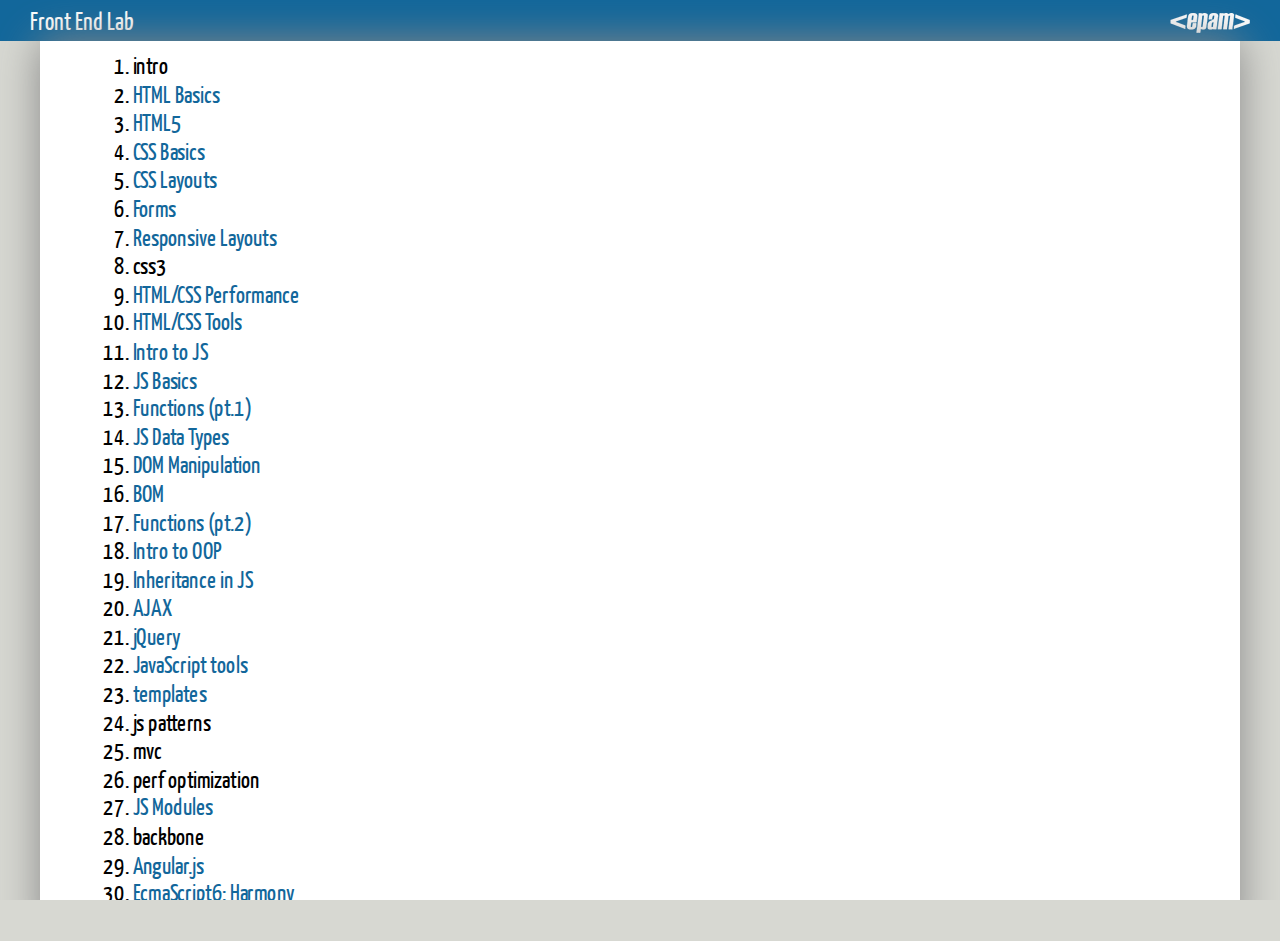
<file: index.html>
<!DOCTYPE html>
<html>
<head>
    <title>Front End Lab</title>
    <meta http-equiv="Content-Type" content="text/html; charset=UTF-8"/>
    <link type="text/css" rel="stylesheet" href="assets/css/base.css" />
</head>
<body>
  <header>
    <img class="epam-logo" src="assets/img/logo.png"/>
    <h1>Front End Lab</h1>
  </header>
  <textarea id="source">
.main-index[
1. intro
1. [HTML Basics](html/html.html)
1. [HTML5](html5/html5.html)
1. [CSS Basics](css-basics/css-basics.html)
1. [CSS Layouts](css-layouts/css-layouts.html)
1. [Forms](forms/forms.html)
1. [Responsive Layouts](responsive-design/responsive-design.html)
1. css3
1. [HTML/CSS Performance](web-perfomance/web-perf.html)
1. [HTML/CSS Tools](html-css-tools/html-css-tools.html)
1. [Intro to JS](intro-to-js/index.html)
1. [JS Basics](control-flow/index.html)
1. [Functions (pt.1)](functions/functions.html)
1. [JS Data Types](datatypes/datatypes.html)
1. [DOM Manipulation](dom/dom.html)
1. [BOM](bom/bom.html)
1. [Functions (pt.2)](functions/functions2.html)
1. [Intro to OOP](oop/oop.html)
1. [Inheritance in JS](inheritance/prototypes.html)
1. [AJAX](ajax/ajax.html)
1. [jQuery](jquery)
1. [JavaScript tools](js-tools)
1. [templates](templates/templates.html)
1. js patterns
1. mvc
1. perf optimization
1. [JS Modules](modules/index.html)
1. backbone
1. [Angular.js](angular/index.html)
1. [EcmaScript6: Harmony](es6/es6.html)
]
</textarea>
  <script src="assets/js/remark-latest.min.js" type="text/javascript"></script>
  <script type="text/javascript">remark.create({highlightStyle: 'github'});</script>
</body>
</html>
</file>
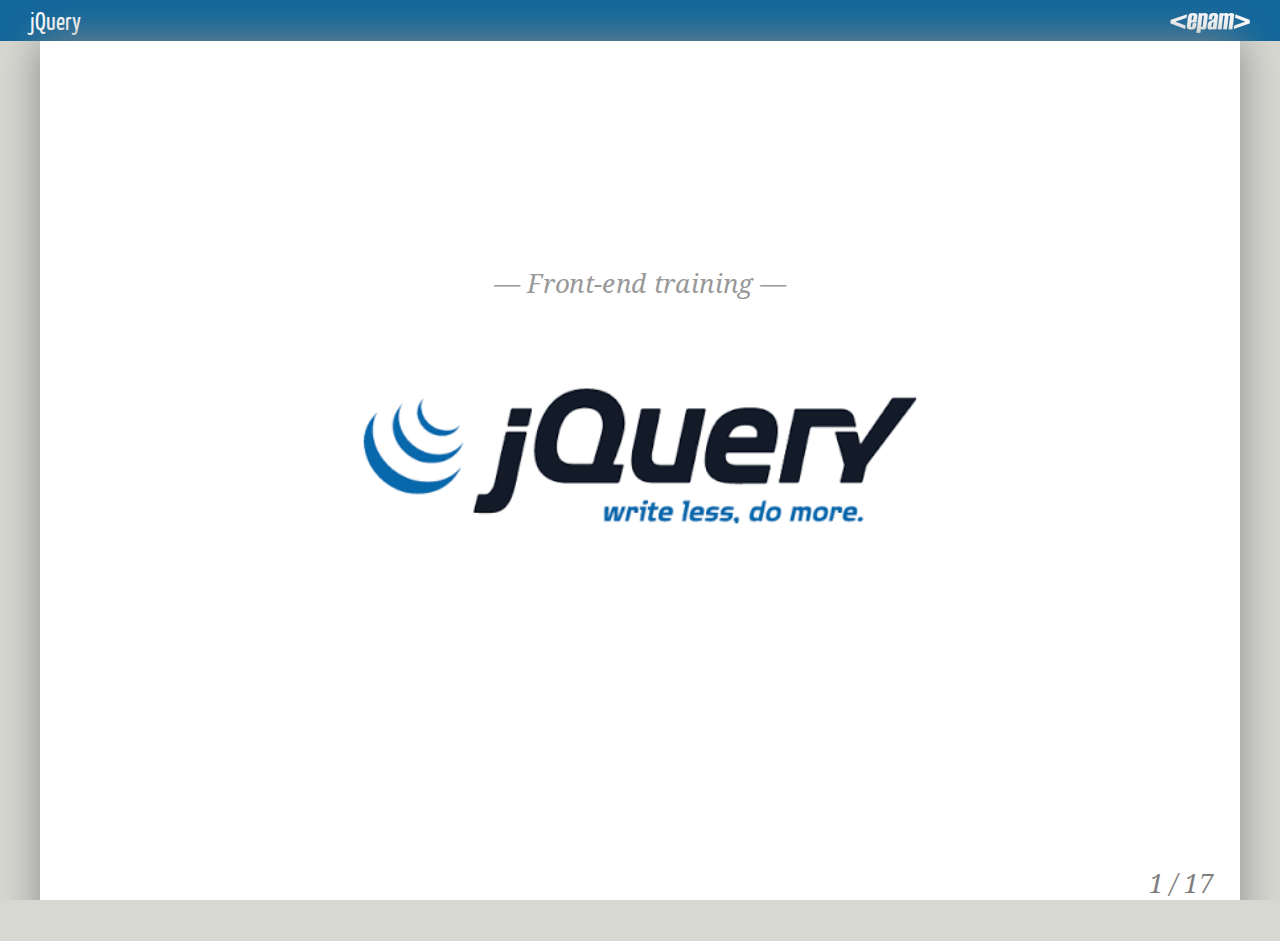
<file: jquery/index.html>
<!DOCTYPE html>
<html>
<head>
    <title>jQuery</title>
    <meta http-equiv="Content-Type" content="text/html; charset=UTF-8"/>
    <link href="../assets/css/base.css" rel="stylesheet" type="text/css" />
    <style type="text/css">
      .remark-inline-code{
        font-size: 18px;
        color: #333;
        background: #f8f8f8;
      }
    </style>
</head>
<body>
    <header>
        <img class="epam-logo" src="../assets/img/logo.png"/>
        <h1>jQuery</h1>
    </header>

<!-- ================== Slides ================== -->
    <textarea id="source">


class: center, middle

.title[
Front-end training
#<br>![jquery logo](assets/img/jq_logo.png)
]

---

# What is jQuery?

JavaScript library that simplifies the interaction between HTML and JavaScript
with an easy to use API that works across a multitude of browsers
### Main features
- DOM traversal and manipulation
- Event handling
- Ajax
- Animations
- Extensibility through plugins

---

# The focus of jQuery

``` js
  $('#purchase_btn').addClass('focal');
```
- `$()` - call jQuery
- `'#someid'` - get elements with css like selector
- `.addClass()` - do something to selected elements

---

# Selectors
jQuery accepts all css 2, 3 selectors and even more

### Basic
`*, elementTag, #id, .class`

### Hierarchy
`ancestor descendant, parent > child, prev + next, prev ~ siblings`

### Filters
`:even, :odd, :first, :last, :not(), :empty`

`:gt()` - all elements at an index greater then specified
`:lt()` - all elements at an index less then specified
`:hidden` - display: none, type="hidden", width & height = 0, ancestor is hidden
`:visible` - are visible
`:parent` - are parents to other elements, including text node
`:contains()` - contain the specified **text**
`:has()` - contain at least one element that matches the specified **selector**

---

# More Selectors

### Attribute
`[name], [name|='value'], [name*='value'], [name~='value'], [name$='value'], [name^='value']`

`[name!='value']` - either no such *attribute* or specified **value**

### Child filters
`:first-child, :last-child, :only-child, :first-of-type, :last-of-type, :only-of-type, :nth-child(), :nth-last-child(),
:nth-last-of-type(), :nth-of-type()`

### Forms
`:button, :checkbox, :file, :image, :input, :password, :radio, :reset, :submit, :text`
`:disabled, :enabled, :focus, :checked, :selected`

---

# Traversing

Though traversing is quite a powerfull tool, it is wiser not to abbuse it too much.
Overcomplicated selectors are hard to understand and affect performance.
Note: `find()` is an exception, sometimes gives performance benefits

`is(), not(), has()`
`eq(), first(), last()`
`find(), parent(), parents()`
`children(), prev(), next(), closest(), siblings()`
`add(), addBack(), contents()`

and a few more...

---

# DOM manipulations

For convenience, some of these methods work as both getters and setters.
Note: some methods work with only one element

### Attributes
`attr(), prop(), val()`
`removeAttr(), removeProp()`

Note: as lots of other methods, could be used as both getters and setters
``` js
$('input').attr('type'); // "checkbox"
$('input').attr('disabled', true); // [<input type="text" disabled="disabled">]
```

### CSS
`css()` - sets inline style. ( { 'top' : 5, 'right' : 4 } ) or ( 'top', 5 )
`addClass(), removeClass(), hasClass()`
`toggleClass()` - $(element).hasClass(class) ? removeClass(class) : addClass(class)

---

# DOM manipulations

`$('<div>')` - create element

`html(), text()` - get/set html/text

`remove()` - removes element from DOM

`append(), prepend()` - insert specified content to the end/beginning of element

`after(), before()` - insert content after/before element

`height(), width()` - get/set value

`clone()` - create a deep copy of an element

`wrap()` - wrap element with another element

`detach()` - same as remove but keeps all jQuery related data

and a few more...

---

# Animation

`hide(), show(), toggle()`
`fadeOut(), fadeIn(), fadeToggle()`
`slideOut(), slideDown(), slideToggle()`
Note: all of these methods accept configurations, e.g {duration: 500}

`animate` - animates given css properties.
Note: in most cases it is wiser to use css animations as those are much faster

---

# Events

### Event Handlers
`on(), off(), one(), trigger(), triggerHandler()`

### Form Events
`focus(), blur(), change(), select(), submit()`

### Keyboard Events
`keydown(), keyup(), keypress()`

### Mouse Events
`click(), dblclick(), hover()`

### Event Object
`event.preventDefault(), event.stopPropagation(), event.target`

Note: some events can be used as both handlers and triggers
`$('input').focus(handler)` -> attaches handler onFocus
`$('input').focus()` -> sets focus on input

---

# Ajax

### Basic usage
``` js
$.ajax({
    type: 'POST',
    url: 'authorization.php',
    data: { login: 'John', password: 'gfhjkm' },
    success: onSuccess,
    error: onError,
    complete: onComplete
  });
```

### Shorthand methods
`$.get(), $.post()`
`$.getJSON(), $.getScript()`

---

# Deferred Object

`$.Deferred()` - constructor function to create deferred objects
`$.when()` - provide a way to execute callbacks based on one or more deferred objects
`deferred.resolve()` - resolve and optionally pass data
`deferred.reject()` - reject and optionally pass error
`deferred.done()` - fires when deferred object is resolved
`deferred.fail()` - fires when deferred object is rejected
`deferred.always()` - either resolved or rejected

### Usage
jqXHR object is derived from deferred object
``` js
$.ajax({...})
  .done(function() { /* success */ })
  .fail(function() { /* error */)
  .always(function() { /* complete */ });
// wait for multiple tasks to be done
$.when($.getJSON('users.json'), $.getJSON('rights.json'))
  .done(function(users, rights){
    // do something when both are done
  });
```

---

# Utilities

`$(document).ready()` - make sure you run your code when DOM is ready

`$.each()` - generic iterator function

`$.extend()` - merge the content of second+ objects into first one

`$.trim()` - remove whitespace from the beginning and end of a string

`$.isArray(), $.isEmptyObject(), $.isFunction(), $.isNumeric()`
`$.parseHTML(), $.parseJSON(), $parseXML()`

---

# jQuery Plugins

One of the reasons jQuery gained so much popularity is the ease of creating plugins.
Which led to a huge collection of available plugins.
As a tradeoff, lots of those plugins are poorly coded and rarely properly maintained.

``` js
$.fn.paintMe = function(color){
  this.css('background', color);
  return this;
}

$('p').paintMe('red').text('ima red!!');
```

---

# jQuery does it all !!1!

[<img src="assets/img/20091116-so-large.gif">](http://www.doxdesk.com/img/updates/20091116-so-large.gif)

---

# Related resources

- API/DOCS:
  - [http://jquery.com](http://jquery.com)
  - [http://oscarotero.com/jquery](http://oscarotero.com/jquery)
  - [http://learn.jquery.com/plugins/basic-plugin-creation](http://learn.jquery.com/plugins/basic-plugin-creation)
- Learn jQuery:
  - [http://learn.jquery.com/about-jquery/how-jquery-works](http://learn.jquery.com/about-jquery/how-jquery-works)
  - [http://www.codecademy.com/en/tracks/jquery](http://www.codecademy.com/en/tracks/jquery)
  - [http://try.jquery.com](http://try.jquery.com)
  - [jQuery source code viewer](http://james.padolsey.com/jquery/#v=2.0.3&fn=)
- jQuery Deferreds:
  - [http://javascriptplayground.com/blog/2012/04/jquery-deferreds-tutorial](http://javascriptplayground.com/blog/2012/04/jquery-deferreds-tutorial)
  - [http://javascriptplayground.com/blog/2012/05/your-own-jquery-deferreds](http://javascriptplayground.com/blog/2012/05/your-own-jquery-deferreds)
- jQuery Books:
  - [jQuery: Novice to Ninja](http://www.amazon.com/jQuery-Novice-Ninja-Earle-Castledine/dp/0987153013/ref=sr_1_1?s=books&ie=UTF8&qid=1416057421&sr=1-1&keywords=jquery+ninja)
  - [Secrets of the JavaScript Ninja](http://www.amazon.com/Secrets-JavaScript-Ninja-John-Resig/dp/193398869X/ref=sr_1_2?s=books&ie=UTF8&qid=1416057421&sr=1-2&keywords=jquery+ninja)

---

# Related resources #2

- [http://youmightnotneedjquery.com](http://youmightnotneedjquery.com)
- [http://blog.garstasio.com/you-dont-need-jquery](http://blog.garstasio.com/you-dont-need-jquery)

- [http://zeptojs.com](http://zeptojs.com/)
    </textarea>
<!-- ================== End of Slides ================== -->

    <script src="../assets/js/remark-latest.min.js" type="text/javascript"></script>
    <script type="text/javascript">remark.create({highlightStyle: 'github'});</script>
</body>
</html>
</file>
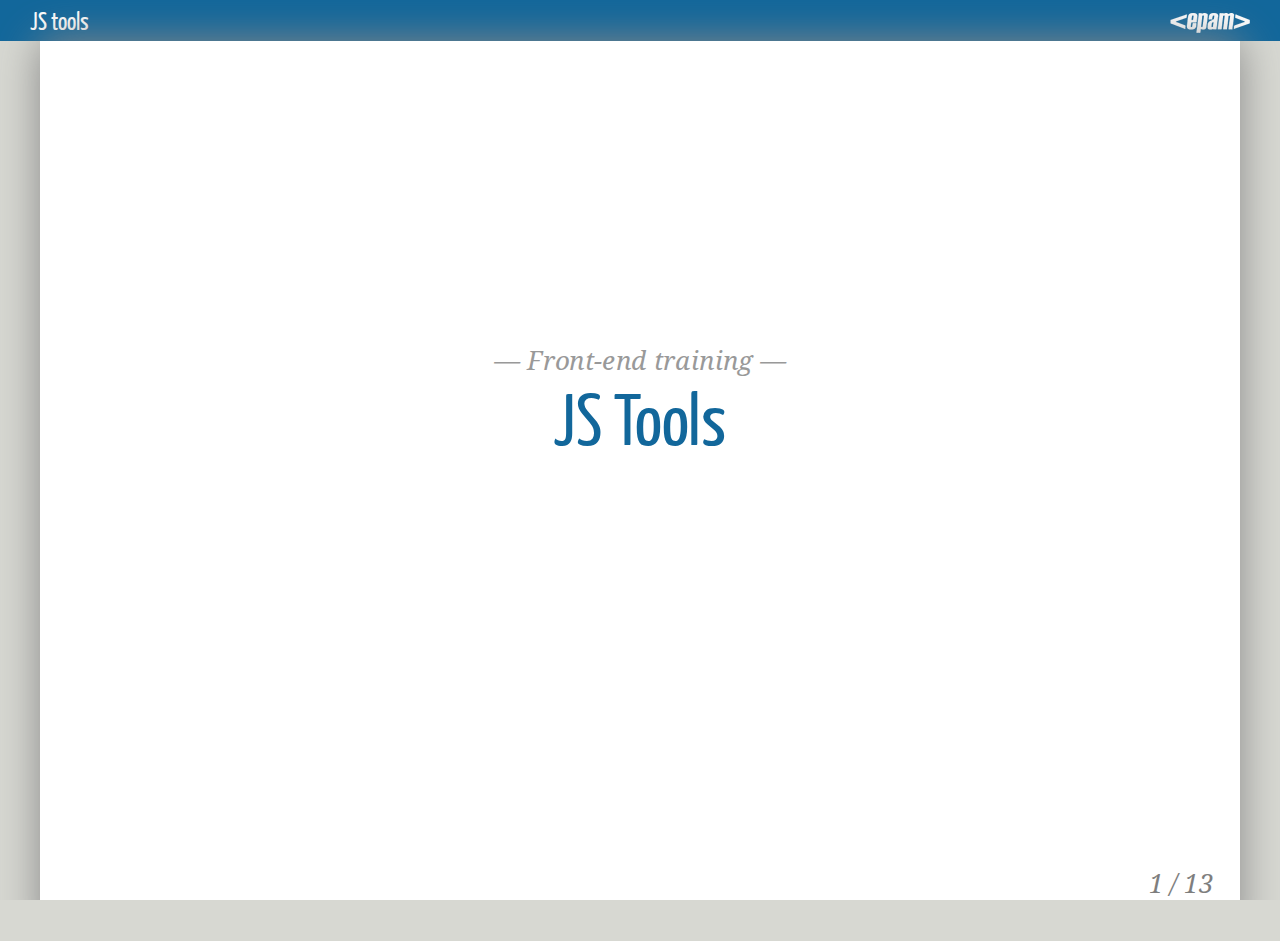
<file: js-tools/index.html>
<!DOCTYPE html>
<html>
<head>
    <title>JS Tools</title>
    <meta http-equiv="Content-Type" content="text/html; charset=UTF-8"/>
    <link href="../assets/css/base.css" rel="stylesheet" type="text/css" />
    <style type="text/css">
      .remark-inline-code{
        font-size: 18px;
        color: #333;
        background: #f8f8f8;
      }
    </style>
</head>
<body>
    <header>
        <img class="epam-logo" src="../assets/img/logo.png"/>
        <h1>JS tools</h1>
    </header>

<!-- ================== Slides ================== -->
    <textarea id="source">


class: center, middle

.title[
Front-end training
# JS Tools
]


---

# NodeJS and NPM

Node package manager - https://www.npmjs.org  
NodeJS itself - http://nodejs.org

installation on Ubuntu:

```bash
sudo add-apt-repository ppa:chris-lea/node.js
sudo apt-get update
sudo apt-get install nodejs
```

---

# Working with NPM

Initialise an NPM package. Creates a package.json file for you:
```bash
npm init
```
Most common commands:
```bash
npm install {package name}
sudo npm install {package name} -g #install package globally
npm install {package name} --save-dev #write module as a devDependency to package.json
npm uninstall {package name}
npm cache clean
npm list
npm prune #cleans node_modules of those packages which are not listed in package.json
```

---

# Tools Classification
- One purpose tools (cssmin, imagemin, uglify)
- Client-side package managers (bower, npm-browserify, jamjs)
- Task runners (Grunt, Gulp)
- Scaffolders (Yeoman, Lineman, Brunch)

---

# Client-side package management

What for?
- Install dependencies (like jQuery plugins or so)
- Keep project vendor dependencies up-to-date
- Easily build your application

---

# Bower

http://bower.io/
```bash
sudo npm install -g bower
bower install
bower install jquery
```

---

# Browserify

https://www.npmjs.org/package/browserify

Browserify lets you require('modules') in the browser by bundling up all of your dependencies.  
With that, you can use *NPM* modules in your browser
```bash
sudo npm install -g browserify
browserify app.js --output bundle.js
```

---

# Build Systems (Task Runners)

What for?
- Automate routine tasks (linting, testing, compilation, etc.)
- watch your changes appear in browser on the fly while development
- etc., etc., etc. ...

---

# Grunt
Javascript task runner http://gruntjs.com/

```bash
sudo npm install -g grunt-cli
npm install grunt
grunt init #creates Gruntfile.js
grunt {task}:{subtask}
```
```js
// Gruntfile.js
module.exports = function(grunt) {
  grunt.initConfig({
    // watch for file changes
    watch: {
      sass: {
        files: '**/*.scss',
        tasks: ['sass'] // anytime .scss files are changed - run sass:dev task
      }
    }
  });
  // register tasks to be called from CLI
  grunt.registerTask('default', ['sass']);
};
```

---

# Gulp

http://gulpjs.com/

Uses streams, therefore performance is better that of Grunt.  
Less configurations, more javascript code.

```bash
sudo npm install -g gulp
gulp build_scripts #custom task name
```

```js
// gulpfile.js
var gulp = require('gulp');
var sass = require('gulp-sass');

gulp.task('sass', function () { // gulp.task registers task to be called from CLI
  gulp.src('./scss/*.scss')     // gulp.src reads file into streams
   .pipe(sass())                // pipe any plugin/s
   .pipe(gulp.dest('./css'));   // gulp.dest writes files to provided destination
});
//
gulp.task('default', 'sass');
```

---
# Brunch

Used as both scaffolder and build tool - http://brunch.io/

- compiles your scripts, templates, styles, lints them
- wraps the scripts and templates in common.js / AMD modules.
- concatenates scripts and styles, generates source maps for concatenated files
- copies assets and static files
- shrinks the output by minifying code and optimizing images
- watches your files for changes
- notifies you about errors via console and system notifications

```bash
sudo npm install -g brunch
brunch new {skeleton-URL} #pick any provided boilerplate or create one yourself
brunch watch --server
```
```coffee
# brunch-config.coffee
exports.config =
  files:
    stylesheets:
      joinTo: 'stylesheets/app.css'
```
---

# Scaffolding

What for?
- Get the specific setup up-and-running in no time
- Easier usage of best practices

---

# Yeoman

Yeoman helps you to kickstart new projects, prescribing best practices and tools to help you stay productive. - http://yeoman.io/

```bash
sudo npm install -g yo
sudo npm install -g generator-angular
yo angular {my_awesome_app_name}
```


    </textarea>
<!-- ================== End of Slides ================== -->

    <script src="../assets/js/remark-latest.min.js" type="text/javascript"></script>
    <script type="text/javascript">remark.create({highlightStyle: 'github'});</script>
</body>
</html>
</file>
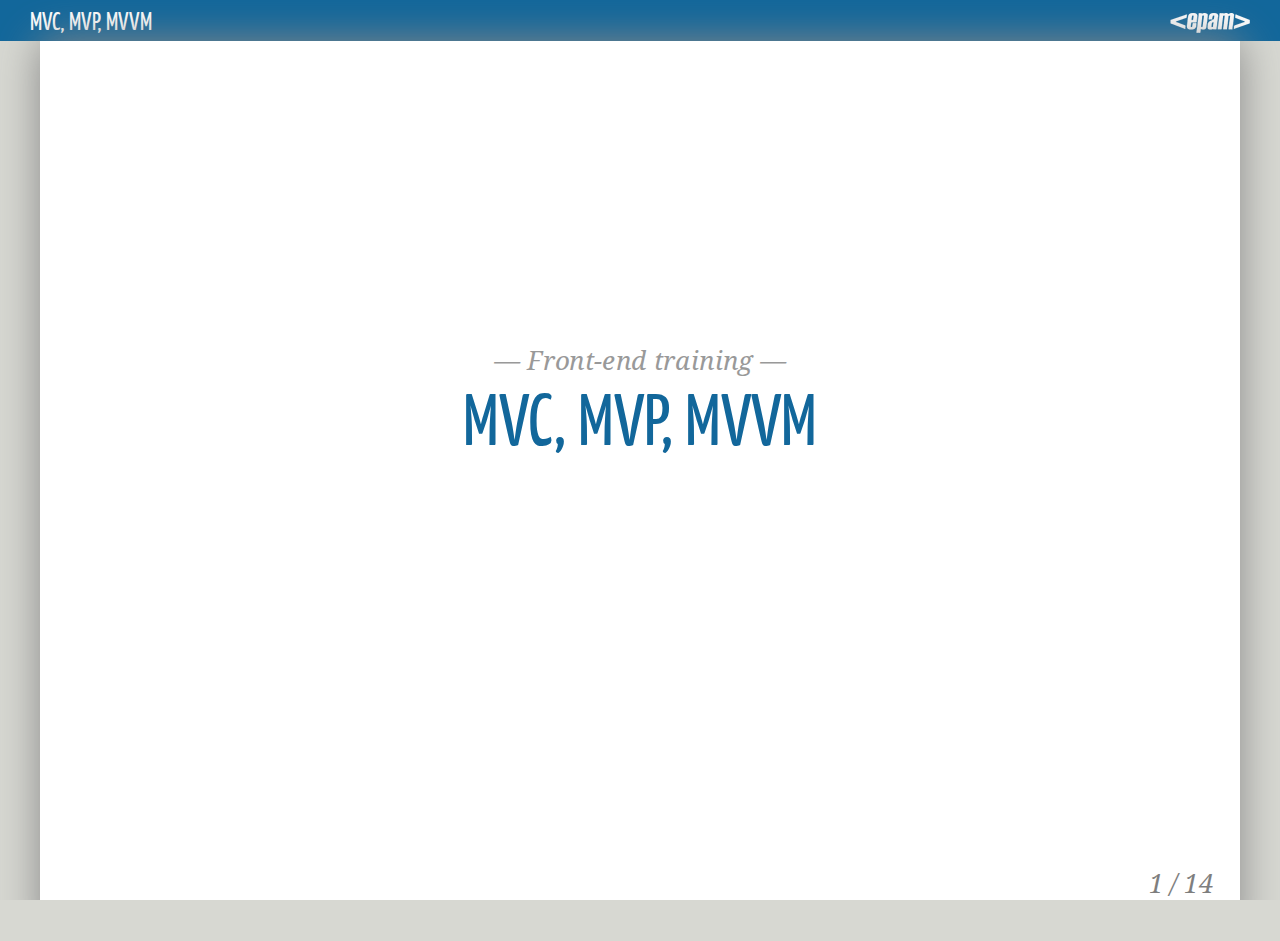
<file: mvc/index.html>
<!DOCTYPE html>
<html>
<head>
    <title>MVC, MVP, MVVM</title>
    <meta http-equiv="Content-Type" content="text/html; charset=UTF-8"/>
    <link href="../assets/css/base.css" rel="stylesheet" type="text/css" />
    <style type="text/css">
      .remark-inline-code{
        font-size: 18px;
        color: #333;
        background: #f8f8f8;
      }
    </style>
</head>
<body>
    <header>
        <img class="epam-logo" src="../assets/img/logo.png"/>
        <h1>MVC, MVP, MVVM</h1>
    </header>

<!-- ================== Slides ================== -->
    <textarea id="source">


class: center, middle

.title[
Front-end training
# MVC, MVP, MVVM
]



---



# MVC

.img-wrap-70[![MVC](assets/img/mvc.png)]

- Model–View–Controller (MVC) is a software architectural pattern for implementing user interfaces.
- Since 1979 (Trygve Reenskaug). Smalltalk-80 (Jim Althoff)
- It divides a given software application into three interconnected parts, so as to separate internal representations of information from the ways that information is presented to or accepted from the user.


---



# MVC + JS

.img-wrap-70[![MVC-js](assets/img/mvc-js.png)]

- Model–View–Controller (MVC) is a software architectural pattern for implementing user interfaces.
- Since 1979 (Trygve Reenskaug). Smalltalk-80 (Jim Althoff)
- It divides a given software application into three interconnected parts, so as to separate internal representations of information from the ways that information is presented to or accepted from the user.


---

# MV* illustration

.img-wrap-70[![MVC-js](assets/img/mvo-1.png)]


---

# MV* illustration

.img-wrap-70[![MVC-js](assets/img/mvo-2.png)]

---

# Model

```javascript
    var ModelExample = function (data){    
        this.name = data.name;
        this.surname = data.surname;
        return this;
    };
```
Model is where the application’s data objects are stored.
- Doesn’t know anything about views and controllers.
- Notifies its associated views and controllers when there has been a change in its state.
- May have additional features: conversions, validations, computed properties, access control.




---

# View

```javascript
    var ViewExample = function (model){
        this.model = model;    
        this.render = function (){
            $('#user-info').text(this.model.name + ' ' + this.model.surname);
        }
        return this;
    };
```
View requests information from the model that it needs for generating an output representation to the user.

- Doesn’t care how to get the data or where the data comes from.

- May use the existing HTML or may build new HTML

---

# Controller

```javascript
    var ControllerExample = function () {
        this.init = function () {
            var model = new ModelExample({
                name: 'Vova',
                surname: 'Putin'
            });
            var view = new ViewExample(model);
        }
        return this;
    };
```
Decision maker and the glue between the model and view.

- Updates the model when the user manipulates the view

---

# MVP

.img-wrap-70[![MVP](assets/img/mvp.png)]

- Model-view-presenter (MVP) is a derivative of the MVC design pattern which focuses on improving presentation logic.
- Since 1990 (Taligent)
- Presenter is a component which contains the user-interface business logic for the view
- Passive View

---

# MVVM

.img-wrap-70[![MVVM](assets/img/mvvm.png)]

- MVVM (Model View ViewModel) is an architectural pattern based on MVC and MVP, which attempts to more clearly separate the development of user-interfaces (UI) from that of the business logic and behaviour in an application.
- Since 2005 (Silverlight)
- KnockoutJS, Kendo MVVM 

---

# ViewModel

```javascript
    function ViewModel() {
        this.presidents = ko.observableArray([
            {name: 'Vova', surname: 'Putin'},
            {name: 'Barack', surname: 'Obama'},
        ]);
        this.onButtonClick = function () {
            alert('click');
        };
    }

    ko.applyBindings(new ViewModel());
```
The ViewModel can be considered a specialized Controller that acts as a data converter. 

- Changes Model information into View information passing commands from the View to the Model.

---

# Template(View)

```html
    <ul data-bind="foreach: presidents">
        <li>
            <span data-bind="text: name"></span>
            <span data-bind="text: surname"></span>
        </li>
    </ul>
    <a data-bind="click: onButtonClick">Button</a>
```
View is simply a HTML document with declarative bindings to link it to the ViewModel

- Displays information from the ViewModel, pass commands to it
- Specific syntax.

---

# MVC vs MVP vs MVVM

What should I use?

- Data binding (MVVM)
- Connection between the view and the rest of the program is not always available (MVC)
- Any other case (MVP)

---



# Related resources
- [Udacity course: JavaScript Design Patterns](https://www.udacity.com/course/javascript-design-patterns--ud989)
- [TodoMVC - Helping you select an MV* framework](http://todomvc.com/)
- [MVC app example: todo app](https://github.com/udacity/ud989-retain)
- [MVC app example: pizza app](https://github.com/udacity/ud989-pizzamvo)




    </textarea>
<!-- ================== End of Slides ================== -->

    <script src="../assets/js/remark-latest.min.js" type="text/javascript"></script>
    <script type="text/javascript">remark.create({highlightStyle: 'github'});</script>
</body>
</html>
</file>
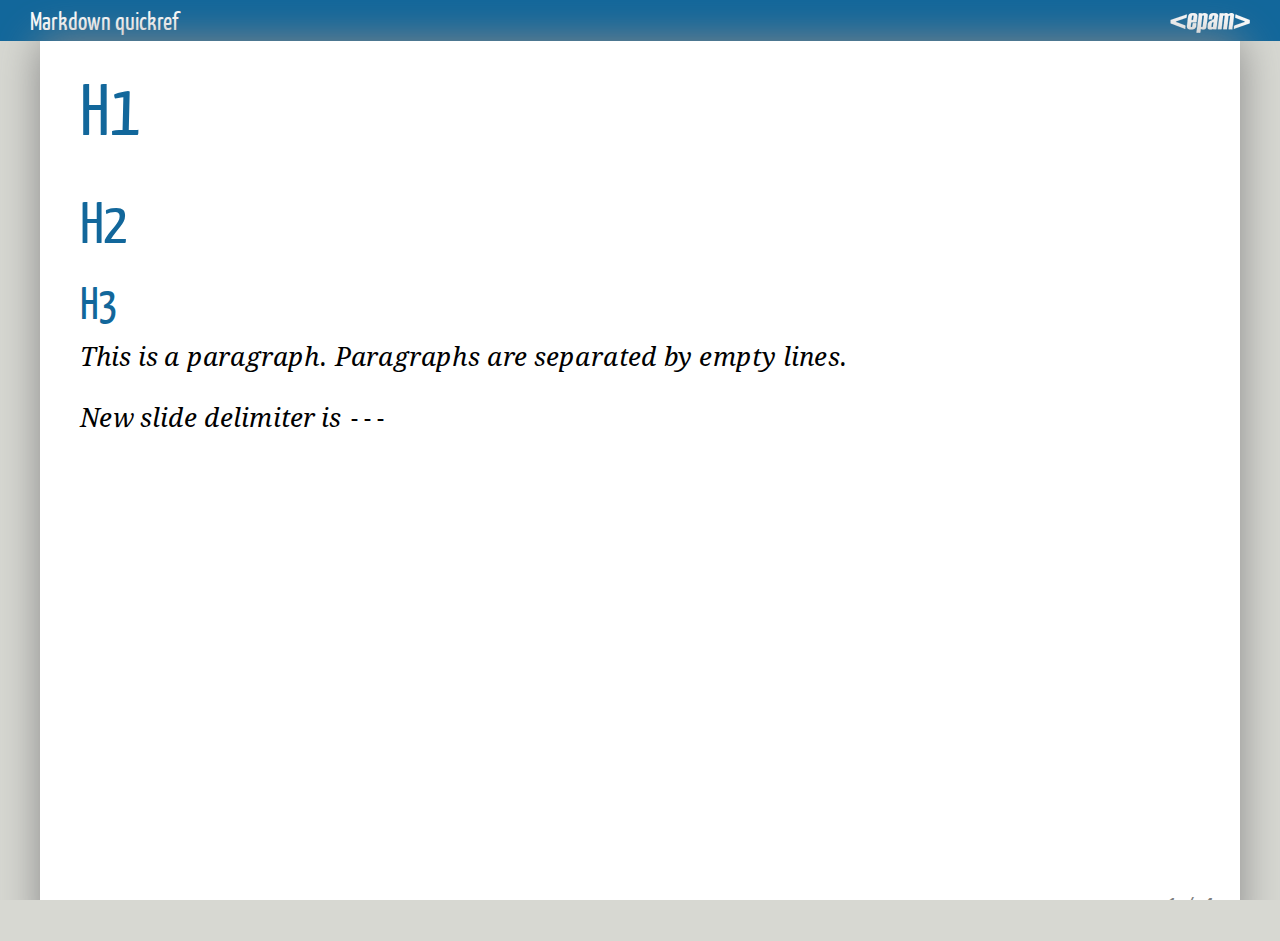
<file: template.html>
<!DOCTYPE html>
<html>
<head>
    <title>HTML basics</title>
    <meta http-equiv="Content-Type" content="text/html; charset=UTF-8"/>
    <link href="css/base.css" rel="stylesheet" type="text/css" />
</head>
<body>
    <header>

        <img class="epam-logo" src="[data-uri]"/>

        <h1>Markdown quickref</h1>

    </header>

<!-- ================== Slides ================== -->
<textarea id="source">
# H1
## H2
### H3

This is a paragraph.
Paragraphs are separated by empty lines.

New slide delimiter is `---`

---

# Syntax

Code block:

``` javascript
function sampleCode() {
}
```

Also you may use inline code, like this: `function`.

---
# Images and links

[this is a hyperlink syntax](#2) value inside `()` parsed as `href` attribute.

[go to google.com](https://google.com)

![This is an image alt text](img/logo/logo20.svg) value inside `()` parsed as `src` attribute.

---

More [here](http://daringfireball.net/projects/markdown/syntax)
</textarea>

<!-- ================== End of Slides ================== -->

    <script src="lib/remark-latest.min.js" type="text/javascript"></script>
    <script type="text/javascript">remark.create({highlightStyle: 'github'});</script>
</body>
</html>
</file>
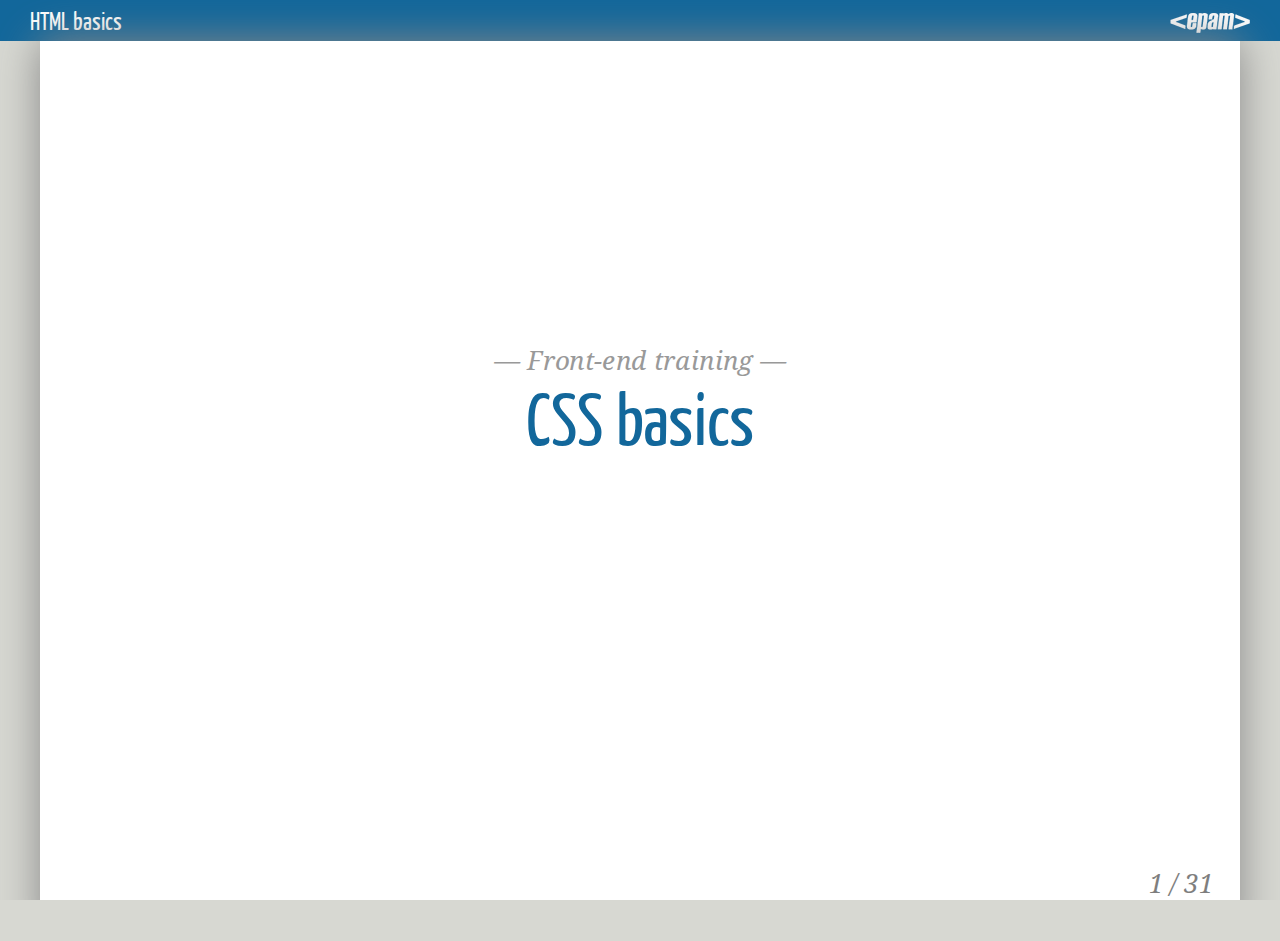
<file: css-basics/css-basics.html>
<!DOCTYPE html>
<html>
<head>
    <title>CSS basics</title>
    <meta http-equiv="Content-Type" content="text/html; charset=UTF-8"/>
    <link href="../assets/css/base.css" rel="stylesheet" type="text/css" />
</head>
<body>
    <header>
        <img class="epam-logo" src="../assets/img/logo.png"/>
        <h1>HTML basics</h1>
    </header>

<!-- ================== Slides ================== -->
    <textarea id="source">


class: center, middle

.title[
Front-end training
# CSS basics
]


---


# Introduction

Styles are a collection of settings that control the appearance and position of the elements of a Web page.

The types of styles:
- a browser’s style
- an author’s style
- a user’s styles



---


# Benefits of styles

- The separation of code and design;
- Different design for different devices;
- Extended methods to design elements over HTML;
- Accelerate site download speed;
- The only style design set for all documents on a web site;
- Centralized storage.


---


# How to add styles to the page. External style

.columns[.col-60[
example-1.html:
``` html
<!DOCTYPE HTML>
<html>
 <head>
  <meta charset="utf-8">
  <title>Styles</title>
  <link rel="stylesheet" href="css/style.css">
 </head>
 <body>
   <h1>Heading</h1>
   <p>Content</p>
 </body>
</html>
```
].col-40[
style.css:
``` css
h1 {
  color: #000080;
  font-size: 200%;
  text-align: center;
}
p {
  padding: 20px;
  background: yellow;
}
```
]]

&nbsp;

.demo[
<a href="assets/example-1.html">example-1.html</a>
]


---


# How to add styles to the page. Global page styles

.columns[.col-70[
example-2.html:
``` html
<!DOCTYPE HTML>
<html>
 <head>
  <meta charset="utf-8">
  <title>Global styles</title>
  <style>
   h1 {
    font-size: 120%;
    font-family: Verdana, Arial, Helvetica, sans-serif;
    color: #333366;
   }
  </style>
 </head>
 <body>
  <h1>Hello, world!</h1>
 </body>
</html>
````
].col-30[
&nbsp;
.demo[
<a href="assets/example-2.html">example-2.html</a>
]
]]


---


# How to add styles to the page. Tags inner styles

.columns[.col-70[
example-3.html:
``` html
<!DOCTYPE HTML>
<html>
 <head>
  <meta charset="utf-8">
  <title>Inner styles</title>
 </head>
 <body>
  <h1 style="font-size: 120%; color: #cd66cc">Hello, world!</h1>
</body>
</html>
````
].col-30[
&nbsp;
.demo[
<a href="assets/example-3.html">example-3.html</a>
]
]]


---


# How to add styles to the page. Import of styles
.columns[.col-60[
example-4.html:
``` html
<!DOCTYPE HTML>
<html>
 <head>
  <meta charset="utf-8">
  <title>Styles</title>
  <style>
    @import "style-1.css";
    @import url("style-2.css");
  </style>
 </head>
 <body>
   <h1>Heading</h1>
   <p>Content</p>
 </body>
</html>
```
].col-40[
style-1.css:
``` css
h1 {
  color: #000080;
  font-size: 200%;
  text-align: center;
}
p {
  padding: 20px;
  background: yellow;
}
```
style-2.css:
``` css
body { background: #fc0; }
p { font-weight: bold; }
```
]]
<br>
.demo[
<a href="assets/example-4.html">example-4.html</a>
]


---


# How to add styles to the page.

All described methods of using CSS can be used either alone or in combination with each other. In this case, is necessary to remember their hierarchy. The first priority is internal style, then global style and last external style.


---


# Device types

- `all` - All types. This value is used by default.
- `aural` - speech synthesizers, as well as programs to reproduce text aloud (speech browsers).
- `braille` - devices based on a system of signage that are designed for blind people.
- `handheld`- handheld computers and similar devices.
- `print` - printer.
- `projection` - projector.
- `screen` - the screen.
- `tv` - TV.


---


# Specify the type of media. @import

``` html
<!DOCTYPE HTML>
<html>
 <head>
  <meta charset="utf-8">
  <title>Імпорт стилю</title>
  <style>
    @import "/style/main.css" screen; /* Style for output to monitor */
    @import "/style/smart.css" print, handheld; /* Style Print and Smartphone */
  </style>
 </head>
 <body>
  <p>...</p>
 </body>
</html>
```


---


# Specify the type of media. @media

``` html
<!DOCTYPE HTML>
<html>
 <head>
  <meta charset="utf-8">
  <title>Device types</title>
  <style>
   @media screen { /* Style for display in a browser */
    body {
     font-family: Arial, Verdana, sans-serif;
    }
   }
   @media print { /* Style for printing */
    body {
     font-family: Times, 'Times New Roman', serif;
    }
   }
  </style>
 </head>
 <body>
  <p>...</p>
 </body>
</html>
```


---


# Specify the type of media. Attribute “media”
``` html
<html>
 <head>
  <meta charset="utf-8">
  <title>Devices</title>
  <link media="print, handheld" rel="stylesheet" href="print.css">
  <link media="screen" rel="stylesheet" href="main.css">
 </head>
 <body>
  <p>...</p>
 </body>
</html>
```



---



# The basic syntax of CSS

Syntax:
``` css
h1 {
  color: #a6780a;
  font-weight: normal;
}
```

Priority matters:
``` css
p { color: green; }
p { color: red; }
```

Comments in CSS-file:
``` css
 /*
  Style is designed for introductory purposes
 */

div {
  width: 200px; /* a width of the block */
}
```


---


# The types of style properties

.columns[.col-50[

Strings:
``` css
li:before {content: 'Hello'}
```

Numbers:
``` css
p {
  font-weight: 600; line-height: 1.2;
}
```

Percentages:
``` css
table {width: 100%;}
```

URLs:
``` css
a { background: url(warn.png) no-repeat }
```

Keywords
``` css
p { text-align: right; }
```

].col-50[

Color:
- By hexadecimal values: `#6609CF, #fc0`
- By name: `white, silver, gray, black, red, orange, ...`
- RGB:  `rgb(255, 0, 0)`
- RGBA: `rgba(0,255,0,0.3)`
- HSL:  `hsl(120,100%, 25%)`
- HSLA: `hsla(120,100%, 50%, 0.3)`

Dimensions. Relative units:
``` css
em, rem, ex, px, %
```
Dimensions. Absolute units:
``` css
in, cm, mm, pt, pc
```
]]


---

# Selectors. Tags

``` css
<style>
p {
  text-align: right;
  color: green;
}
</style>
<p>Lorem ipsum dolor sit amet, consectetur adipisicing elit, sed do eiusmod tempor</p>
```
&nbsp;

.demo.demo-1[
<style>
.demo-1 p {
  text-align: right;
  color: green;
}
</style>
<p>Lorem ipsum dolor sit amet, consectetur adipisicing elit, sed do </p>
]

---


# Selectors. Classes
``` html
<style>
   p { color: #009; }
   p.cite {
    margin-left: 20px;
    border-left: 1px solid red;
    padding-left: 15px;
   }
   .article { font-size: 11px; }
</style>

<p>Lorem ipsum dolor sit amet, consectetur adipisicing elit, sed do eiusmod tempor</p>
<p class="cite">Ut enim ad minim veniam, quis nostrud exercitation ullamco laboris nisi ut.</p>
<p class="article">Excepteur sint occaecat cupidatat non proident, sunt in culpa qui officia deserunt mollit anim id est laborum</p>
```
&nbsp;
.demo.demo-2[
<style>
  .demo-2 p {
    font-size: 16px;
    color: #009;
    margin: 0 0 .7rem;
   }
  .demo-2 p.cite {
    margin-left: 20px;
    border-left: 1px solid red;
    padding-left: 15px;
   }
  .demo-2 .article {
      font-size: 11px;
   }
</style>

<p>Lorem ipsum dolor sit amet, consectetur adipisicing elit, sed do eiusmod tempor</p>
<p class="cite">Ut enim ad minim veniam, quis nostrud exercitation ullamco laboris nisi ut.</p>
<p class="article">Excepteur sint occaecat cupidatat non proident, sunt in culpa qui officia deserunt mollit anim id est laborum</p>
]


---


# Selectors. Identifiers

``` html
<style>
  #help {
    width: 520px;
    padding: 100px;
    background: #fc0;
   }
</style>

<div id="help">
 Lorem ipsum dolor sit amet, consectetur adipisicing elit, sed do eiusmod tempor incididunt ut labore et dolore magna aliqua. Duis aute irure dolor in reprehenderit in voluptate velit esse cillum dolore eu fugiat nulla pariatur.
</div>
```
&nbsp;
.demo[
<style>
  #help {
    width: 520px;
    padding: 10px;
    background: #fc0;
   }
</style>

<div id="help">
 Lorem ipsum dolor sit amet, consectetur adipisicing elit, sed do eiusmod tempor incididunt ut labore et dolore magna aliqua. Duis aute irure dolor in reprehenderit in voluptate velit esse cillum dolore eu fugiat nulla pariatur.
</div>
]



---


# Context selectors

.columns[
.col-50[
``` css
  * { margin: 0; }

  a {
    color: red;
  }
  div b {
    font-family: Times, serif;
  }

  .main-nav {
    margin: 0;
    padding: 0;
    list-style: none;
  }
  .main-nav li {
    margin: 0 0 10px 0;
    padding: 3px;
    background: #fc0;
  }
  .main-nav a {
    color: #000;
  }
```

].col-50[

``` html
<p><b>Bold text</b>, normal text</p>

<div>Hello <b>another bold text</b></div>

<p><a href="#">Some link</a></p>

<ul class="main-nav">
  <li><a href="#">Home page</a></li>
  <li><a href="#">About me</a></li>
  <li><a href="#">Contacts</a></li>
</ul>
```
&nbsp;
.demo[
<a href="assets/example-5.html">example-5.html</a>
]]]



---


# Siblings selectors

``` html
<style>
 b + i {
  color: yellow;
 }
</style>

<p>Lorem <b>ipsum </b> dolor sit amet, <i>"first i"</i> adipiscing <i>"second i"</i> elit.</p>
```
&nbsp;
.demo.demo-3[
<style>
 .demo-3 b + i {
  color: red;
 }
</style>

<p>Lorem <b>ipsum </b> dolor sit amet, <i>"first i"</i> adipiscing <i>"second i"</i> elit.</p>
]


---


# Parents selectors

.columns[.col-60[
``` html
<style>
  h2 {
    color: green;
    margin-top: 0;
  }
  h1 + h2 {
    margin-top: 30px;
  }
  p .name{
    outline: dotted #333 1px;
  }
  p > .name {
    color: red;
  }  
</style>

<h1>Heading 1</h1>
<h2>Heading 2</h2>
<h2>Heading 2</h2>
<h2>Heading 2</h2>
<p>
  Lorem <i class="name">ipsum</i> dolor <span>sit
 <i class="name">amet</i></span>
</p>
```
&nbsp;
].col-40.demo.demo-4[
<style>
  .demo-4 h1 {
    font-family: Arial;
    color: #333;
  }
  .demo-4 h2 {
    margin-top: 0;
    font-family: Arial;
    color: green;
  }
  .demo-4 h1 + h2 {
    margin-top: 30px;
    color: blue;
  }
  .demo-4 p > .name {
    color: red;
  }
  .demo-4 p .name{
    outline: dotted #333 1px;
  }
</style>

<h1>Heading 1</h1>
<h2>Heading 2</h2>
<h2>Heading 2</h2>
<h2>Heading 2</h2>
<p>Lorem <i class="name">ipsum</i> dolor <span>sit <i class="name">amet</i></span></p>
]]


---


# Attributes selectors

``` html
<style>
q[title] {
  color: maroon;
}
a[target="_blank"] {
  background: #ccc;
  padding-left: 15px;
}
</style>

<q title="Some title text">Lorem ipsum dolor sit amet, consectetur adipisicing elit</q>
<p><a href="#link" >Посилання</a></p>
<p><a href="#link" target="_blank">Посилання відкриється в новому вікні</a></p>
```

.demo.demo-5[
<style>
.demo-5 q[title] {
  color: maroon;
}
.demo-5 a[target="_blank"] {
  background: #ccc;
  padding-left: 15px;
}
</style>

<q title="Some title text">Lorem ipsum dolor sit amet, consectetur adipisicing elit</q>
<p><a href="#link" >Посилання</a></p>
<p><a href="#link" target="_blank">Посилання відкриється в новому вікні</a></p>
]


---


# Advanced attributes selectors

.columns[.col-60[
``` css
/* Attribute value starts with some text */
a[href^="http://" ] {
  color: red;
}
/* If link ends with ".ru" */
a[href$=".com"] {
  background: #fc0;
}
/* If link contains "google" */
[href*="google"] {
  background: yellow;
}
/* One of the several attribute values */
[title~="block"] {
  color: green;
}
```
].col-40.demo.demo-6[
<!-- hardcoded style values here due to markdown quotes escaping bug -->
<p><a style="color: red" href="http://mail.ru" target="_blank">External link to mail.ru</a></p>
<p><a style="background: #fc0;" href="http://www.yandex.com">Yandex.com</a></p>
<p><a style="background: yellow;" href="http://google.ru">Search the web</a></p>
<h3 title="block tag"  style="color: green;">Heading</h3>
]]

``` html
<p><a href="http://mail.ru" target="_blank">External link to mail.ru</a></p>
<p><a href="http://www.yandex.com">Yandex.com</a></p>
<p><a href="http://google.ru">Search the web</a></p>
<h3 title="block tag">Heading</h3>
```

---


# Pseudoclasses

``` css
 a:link {
  color: #036; /* The color of not visited links */
 }
 a:hover {
  color: #f00; /* The color of links on mouse pointer hovering */
 }
 a:visited {
  color: #606; /* The color of visited links */
 }
 a:visited:hover {
  color: #303; /* The color of not visited links on hover */
 }
 a:active {
  color: #ff0; /* The color of active links */
 }
 b:first-child {
   color: red; /* The color of the first tag */
 }
 b:last-child {
   color: green; /* The color of the last tag */
 }
```

---


# Pseudoclasses. Demo
``` html
<p>
  <b>Lorem ipsum</b> dolor sit <a href="1.html">Link</a>
  amet, <b>consectetuer</b> adipiscing <b>elit</b>, sed diem nonummy
  nibh eut lacreet dolore magna <b>aliguam</b> erat volutpat.
</p>
```

&nbsp;
.demo.demo-xx[
<style>
 .demo-xx a:link {
  color: #069;
 }
 .demo-xx a:hover {
  color: #f00;
 }
 .demo-xx a:visited {
  color: #606;
 }
 .demo-xx a:visited:hover {
  color: #303;
 }
 .demo-xx a:active {
  color: #ff0;
 }
 .demo-xx b:first-child  {
   color: red;
 }
 .demo-xx b:last-child {
   color: green;
 }
</style>
<p><b>Lorem ipsum</b> dolor sit <a href="1.html">Link</a> amet, <b>consectetuer</b> adipiscing <b>elit</b>, sed diem nonummy nibh eut lacreet dolore magna <b>aliguam</b> erat volutpat.</p>
]



---


# Pseudoelements

.columns[.col-40[
``` css
<style>
 p:before {
  content: "";
  display: inline-block;
  width: 20px;
  height: 1em;
  margin-right: 10px; 
  background: #f3c;
 }
 p:after {
  content: " - a Rule";
  color: #666;
 }
</style>
```
].col-60[
``` html
<p>Search method of a lion by a simple sort.</p>
```
]]
<br><br>
.demo.demo-7[
<style>
 .demo-7 p:before {
  content: "";
  display: inline-block;
  width: 20px;
  height: 1em;
  margin-right: 10px; 
  background: #f3c;
 }
 .demo-7 p:after {
  content: " - a Rule";
  color: #666;
 }
</style>

<p>Search method of a lion by a simple sort.</p>
]


---


# Grouping

``` css
h1, h2, h3 {
  font-family: Arial, Helvetica, sans-serif;
}
h1 {
  font-size: 160%;
  color: #003;
}
```


---


# Inheritance

.columns[.col-50[
``` css
<style>
body {
  font-family: Arial, Helvetica, sans-serif;
  color: navy;
}

div {
  color:black;
}

div.red {
  color: red;
}
</style>
```
].col-50[
``` html
Hello
<div>Hello, i’m div!</div>
<div class="red">Hello, i’m red!</div>
```
]]
<br><br>
.demo.demo-8[
<style>
 .demo-8 {
  font-family: Arial, Helvetica, sans-serif;
  color: green;
}
.demo-8 p {
  margin: 0;
}
.demo-8 div {
  color:black;
}
.demo-8 div.red {
  color: red;
}
</style>

Hello<div>Hello, i’m div!</div>
<div class="red">Hello, i’m red!</div>
]


---


# Cascading


Cascading refers simultaneous use of different style rules to document elements by connecting multiple style files, inheritance of properties and other methods.

The higher style rule is placed in this list, the lower its priority and vice versa:

1. Browser’s style
2. Author’s style
3. User’s style
4. The author's style adding `!Important`
5. The user’s style adding `!Important`



---



# Selector’s weight

For each identifier (hereinafter denote the number through a) there are 100 point, for each class and pseudoclass (b) there are 10 point for each tag selectors and pseudoselector (c) there is 1 point. Composing ​​listed values in any particular order, we obtain the weight for the selector:

``` css
 *             {} /* a=0 b=0 c=0 -> points = 0   */
li             {} /* a=0 b=0 c=1 -> points = 1   */
li:first-line  {} /* a=0 b=0 c=2 -> points = 2   */
ul li          {} /* a=0 b=0 c=2 -> points = 2   */
ul ol+li       {} /* a=0 b=0 c=3 -> points = 3   */
ul li.red      {} /* a=0 b=1 c=2 -> points = 12  */
li.red.level   {} /* a=0 b=2 c=1 -> points = 21  */
#t34           {} /* a=1 b=0 c=0 -> points = 100 */
#content #wrap {} /* a=2 b=0 c=0 -> points = 200 */
```


---


# A list of some common CSS properties

.columns[.col-60[
``` css
background: #ccc;
border: #ccc solid 1px;
color: #ccc;
cursor: pointer;
display: block;
font: normal 14px/1.2 Arial, Helvetica, sans-serif;
font-family: Arial, Helvetica, sans-serif
font-size: 14px;
font-style: italic;
font-weight: bold;
line-height: 1.3;
text-align: left;
text-indent: -10px;
vertical-align: top;
```

].col-40[

``` css
visibility: hidden;
white-space: nowrap;
list-style: none;
outline: #fc0 dotted 1px;
margin: 10px 5px 20px 3px;
padding: 20px 10px;
width: 100%;
height: 400px;
max-height: 50px;
max-width: 100em;
min-height: 1em;
min-width: 50%;
opacity: 0.5;
overflow: hidden;
float:left;

```
]]

---


# Additional links

- [Самоучитель HTML4 (htmlbook.ru/samhtml)](http://htmlbook.ru/samhtml)
- [XHTML (htmlbook.ru/xhtml)](http://htmlbook.ru/xhtml)
- [Интерактивные онлайн-курсы по HTML и CSS (htmlacademy.ru)](http://htmlacademy.ru/courses)
- [Codeacademy. Learn to code interactively, for free (codecademy.com)](http://www.codecademy.com/tracks/web)



    </textarea>
<!-- ================== End of Slides ================== -->

    <script src="../assets/js/remark-latest.min.js" type="text/javascript"></script>
    <script type="text/javascript">remark.create({highlightStyle: 'github'});</script>
</body>
</html>
</file>
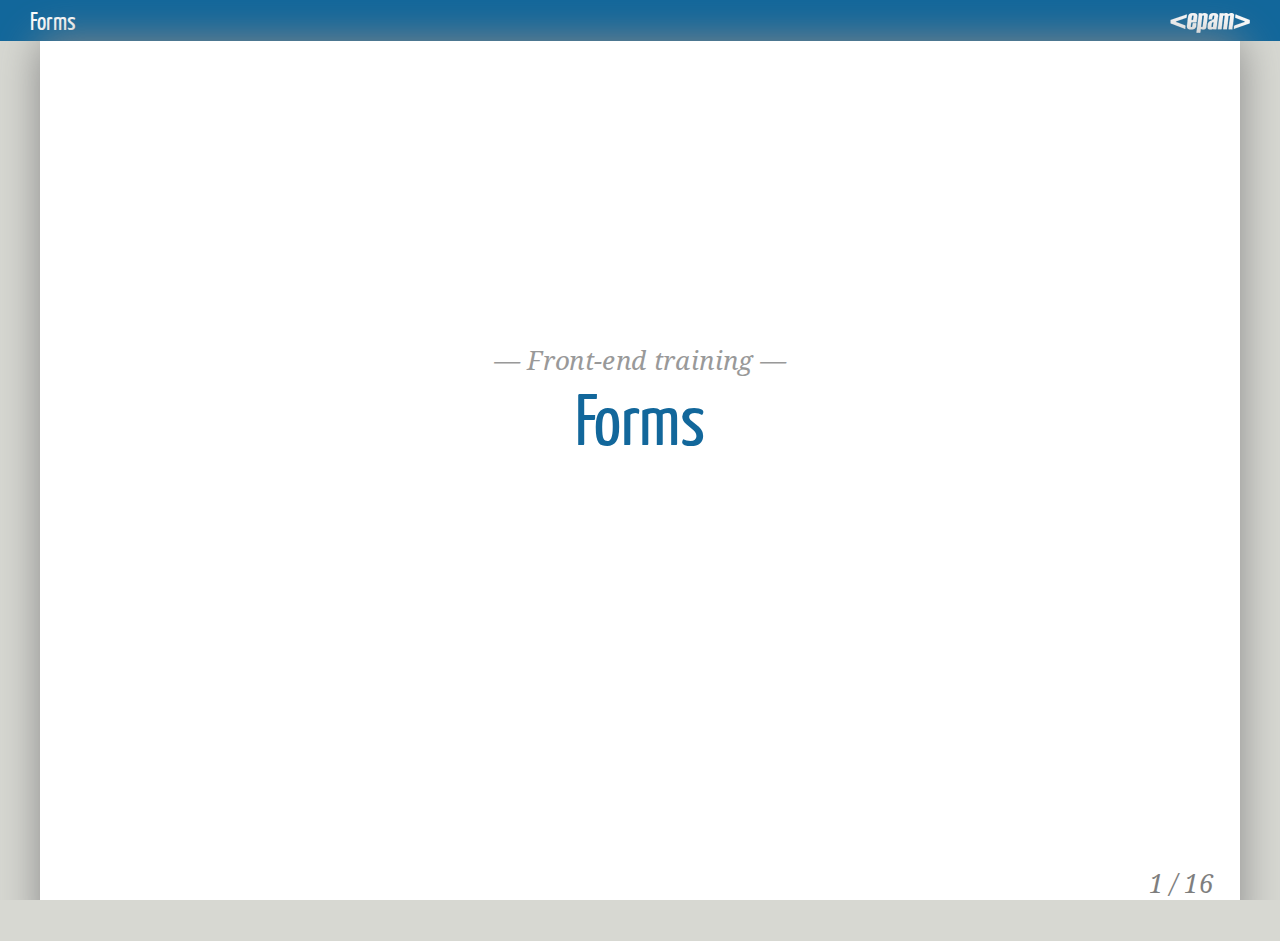
<file: forms/forms.html>
<!DOCTYPE html>
<html>
<head>
    <title>Forms</title>
    <meta http-equiv="Content-Type" content="text/html; charset=UTF-8"/>
    <link href="../assets/css/base.css" rel="stylesheet" type="text/css" />
</head>
<body>
    <header>
        <img class="epam-logo" src="../assets/img/logo.png"/>
        <h1>Forms</h1>
    </header>

<!-- ================== Slides ================== -->
    <textarea id="source">


class: center, middle

.title[
Front-end training
# Forms
]


---


# Introduction


- HTML forms are used to create (rather primitive) GUIs on Web pages
- Usually the purpose is to ask the user for information
- The information is then sent back to the server
- A form is an area that can contain form elements
- The syntax is: `<form> ...form elements... </form>`
- Form elements include: buttons, checkboxes, text fields, radio buttons, drop-down menus, etc
- Other kinds of HTML tags can be mixed in with the form elements
- A form usually contains a Submit button to send the information in the form elements to the server


---


# The `<form>` tag

The `<form arguments> ... </form>` tag encloses form elements.

The arguments to form tell what to do with the user input:
- `action="url"` _(required)_ Specifies where to send the data when the  Submit button is clicked;
- `method="get"` _(default)_
  - Form data is sent as a URL with ?form_data info appended to the end;
  - Can be used only if data is all ASCII and not more than 100 characters;
- `method="post"`
  - Form data is sent in the body of the URL request;
  - Cannot be bookmarked by most browsers;
- `target="target"` - Tells where to open the page sent as a result of the request;
  - `target="_blank"` means open in a new window;
  - `target="_top"` means use the same window.


---


# The `<fieldset>` tag

The fieldset is a useful tool for organizing and grouping related items within a form, and has been used for a long time in desktop applications.
<br><br>

.columns.small[.col-60[
``` html
<form action="script.php">
  <fieldset>
      <legend>User data</legend>
      <label for="userName">Enter your name:</label>
      <input type="text" id="userName" />
  </fieldset>

  <fieldset>
      <legend>User Skills</legend>
      <label for="userSkills">Enter your skills:</label>
      <input type="text" id="userSkills" />
  </fieldset>

  <fieldset>
    <input type="submit" name="Submit" value="Send">
  </fieldset>
</form>
```
].col-40.demo[
<form action="script.php">
  <fieldset>
      <legend>User data</legend>
      <label for="userName">Enter your name:</label>
      <input type="text" id="userName" />
  </fieldset>
  <fieldset>
      <legend>User Skills</legend>
      <label for="userSkills">Enter your skills:</label>
      <input type="text" id="userSkills" />
  </fieldset>
  <fieldset>
    <input type="submit" name="Submit" value="Send">
  </fieldset>
</form>
]]


---



# The `<input>` tag

Most, but not all, form elements use the input tag, with a `type="..."` argument to tell which kind of element it is. In HTML4 type can be `text`, `checkbox`, `radio`, `password`, `hidden`, `submit`, `reset`, `button`, `file`, or `image`.

Other input tag arguments include:
- `name`: the name of the element
- `value`: the “value” of the element; used in different ways for different values of type 
- `readonly`: the value cannot be changed
- `disabled`: the user can’t do anything with this element



---


# Text input

.columns[.col-60[

A text field:
``` html
<input type="text" name="textfield" value="Hello">
```

A password field: 
``` html
<input type="password" name="text2" value="secret">
```

A multi-line text field:
``` html
< textarea name="textarea" cols="24" rows="2">
  Lorem ipsum dolor sit amet, consectetur adipisicing elit. Eveniet, ipsum, officia, doloremque sapiente nesciunt dolore.
< /textarea>
```
].col-40.demo[
<p>A text field:
<input type="text" name="textfield" value="Hello"></p>

<p>A password field:<input type="password" name="text2" value="secret"></p>

<p>A text field:<textarea name="textarea" cols="24" rows="2">
  Lorem ipsum dolor sit amet, consectetur adipisicing elit. Eveniet, ipsum, officia, doloremque sapiente nesciunt dolore.
<\/textarea></p>

]]


---


# Buttons

.columns[.col-60[
A submit button - send data:
``` html 
<input type="submit" name="Submit" value="Submit">
```

A reset button - restore all form elements to their initial state:
``` html
<input type="reset" name="Submit2" value="Reset">
```

A plain button - take some action as specified by JavaScript:
``` html
<input type="button" name="Submit3" value="Push Me">
```
].col-40.demo[
A submit button - send data:
<input type="submit" name="Submit" value="Submit">
<br><br>
A reset button - restore all form elements to their initial state:
<input type="reset" name="Submit2" value="Reset">
<br><br>
A plain button - take some action as specified by JavaScript:
<input type="button" name="Submit3" value="Push Me">
]]



---


# Checkboxes

.columns.small[.col-70[
A checkbox:
``` html
<input type="checkbox" name="checkbox" value="checkbox" checked>
```

Attributes:
- `type: "checkbox"`;
- `name`: used to reference this form element from JavaScript;
- `value`: value to be returned when element is checked.

Note that there is no text associated with the checkbox—you have to supply text in the surrounding HTML

Example:
``` html
<input type="checkbox" name="checkbox" value="checkbox1" checked> male <br>
<input type="checkbox" name="checkbox" value="checkbox2" checked> female
```
].col-30.demo[
<input type="checkbox" name="checkbox" value="checkbox1" checked> male <br> <input type="checkbox" name="checkbox" value="checkbox2" checked> female
]]
 


---


# Radio buttons

.columns[.col-70[

Radio buttons:
``` html
<input type="radio" name="sex" value="myValue1"> male<br>
<input type="radio" name="sex" value="myValue2" checked> female
```

If two or more radio buttons have the same name, the user can only select one of them at a time. This is how you make a radio button “group”.

As with checkboxes, radio buttons do not contain any text.

].col-30.demo[
<input type="radio" name="sex" value="myValue1"> male<br> <input type="radio" name="sex" value="myValue2" checked> female
]]


---


# Drop-down menu

.columns[.col-70[
A menu or list:
``` html
<select name="select">
    <option value="red">red</option>
    <option value="green">green</option>
    <option value="BLUE">blue</option>
</select>
```

Additional arguments:

- `size`: the number of items visible in the list (default is "1")
- `multiple`: if set to "true", any number of items may be selected (default is "false")
].col-30.demo[
<select name="select">
    <option value="red">red</option>
    <option value="green">green</option>
    <option value="BLUE">blue</option>
</select>
<br><br>
<select multiple name="select">
    <option value="red">red</option>
    <option value="green">green</option>
    <option value="BLUE">blue</option>
</select>
]]



---


# The `<label>` tag (part 1)

Label is used to link the descriptive text for a given form control directly to that control. It provides a usability improvement for mouse users, because if the user clicks on the text within the <label> element, it toggles the control.

The for attribute of the <label> tag should be equal to the id attribute of the related element to bind them together.


---


# The `<label>` tag (part 2)

Example 1:
```html
<label for="userName">Enter your name:</label>
<input type="text" name="username" id="userName" value="Yuriy Dzhavala" />
```
Example 2:
``` html
<label>
  Enter your name:
  <input type="text" name="username" value="Yuriy Dzhavala" />
</label>
```
<br>
.columns[.col-50.demo[
<label for="userName">Enter name:</label> <input type="text" name="username" id="userName" value="Yuriy Dzhavala" />
].col-50.demo[
<label>
  Enter name:
  <input type="text" name="username" value="Yuriy Dzhavala" />
</label>

]]


---


# Hidden fields

All input fields are sent back to the server, including hidden fields. This is a way to include information that the user doesn’t need to see. The value of a hidden field can be set programmatically (by JavaScript) before the form is submitted.

``` html
<input type="hidden" name="secretMessage" value="hello">
```


---


# HTML5 input types (part 1)

.columns.small[.col-60[
- Tells the browser not to submit the form, unless the user has entered a valid email address:
``` html
<input type=email>
```
- Causes the browser to ensure that the entered field is a correct URL:
``` html
<input type=url>
```
- Browsers will display a (popup) calendar widget:
``` html
<input type=date>
``` 
``` html 
      <input type="month" />```
``` html 
      <input type="week" />```
``` html 
      <input type="time" />```
``` html 
      <input type="datetime" />```
``` html 
      <input type="datetime-local" />```
].col-40.demo[
Email: <input type=email> <br><br>
URL: <input type=url> <br><br>
Date: <input type=date> <br><br>
Month: <input type="month" /><br><br>
Time: <input type="time" /><br><br>
Datetime local: <input type="datetime-local" /><br><br>
]]


---


# HTML5 input types (part 2)

.columns[.col-70[
- Throws an error if the user doesn’t enter a numeric value. Works with min, max and step attributes:
```html
<input type=number>
```
- Renders as a slider:
```html
<input type=range>
```
- Expects a search term:
``` html
<input type=search>
```
- Expects a telephone number. The smartphone brings up a telephone input keyboard:
``` html
<input type=tel>
```
- Allows the user to input a color value via a picker:
``` html
<input type=color>
```
].col-30.demo[
Number: <input type=number><br><br>
Range: <input type=range><br><br>
Search: <input type=search><br><br>
Tel: <input type=tel><br><br>
Color: <input type=color><br><br>

]]


---

# HTML5 attributes

.columns[.col-60[
Placeholder attribute:
``` html
<input type="search" placeholder="Place a search term here..." />
```

Required attribute:
``` html
<input type="email" required />
```

Multiple attribute for multiple uploads or email addresses:
``` html
<input type="file" multiple />
```
Pattern attribute match input to custom regular expression:
``` html
<input pattern="[0-9][A-Z]{3}" title="A digit follow by three uppercase letters" />
```
].col-40.demo[
<form action="">
Placeholder attribute:
<input type="search" placeholder="Place a search term here..." /><hr>
Required attribute:
<input type="email" required /><hr>
Multiple attribute for multiple uploads or email addresses:
<input type="file" multiple /><hr>
Pattern attribute match input to custom regular expression:
<input pattern="[0-9][A-Z]{3}" title="A digit follow by three uppercase letters" /><hr>
<input type="submit" value="submit">
</form>
]]


    </textarea>
<!-- ================== End of Slides ================== -->

    <script src="../assets/js/remark-latest.min.js" type="text/javascript"></script>
    <script type="text/javascript">remark.create({highlightStyle: 'github'});</script>
</body>
</html>
</file>
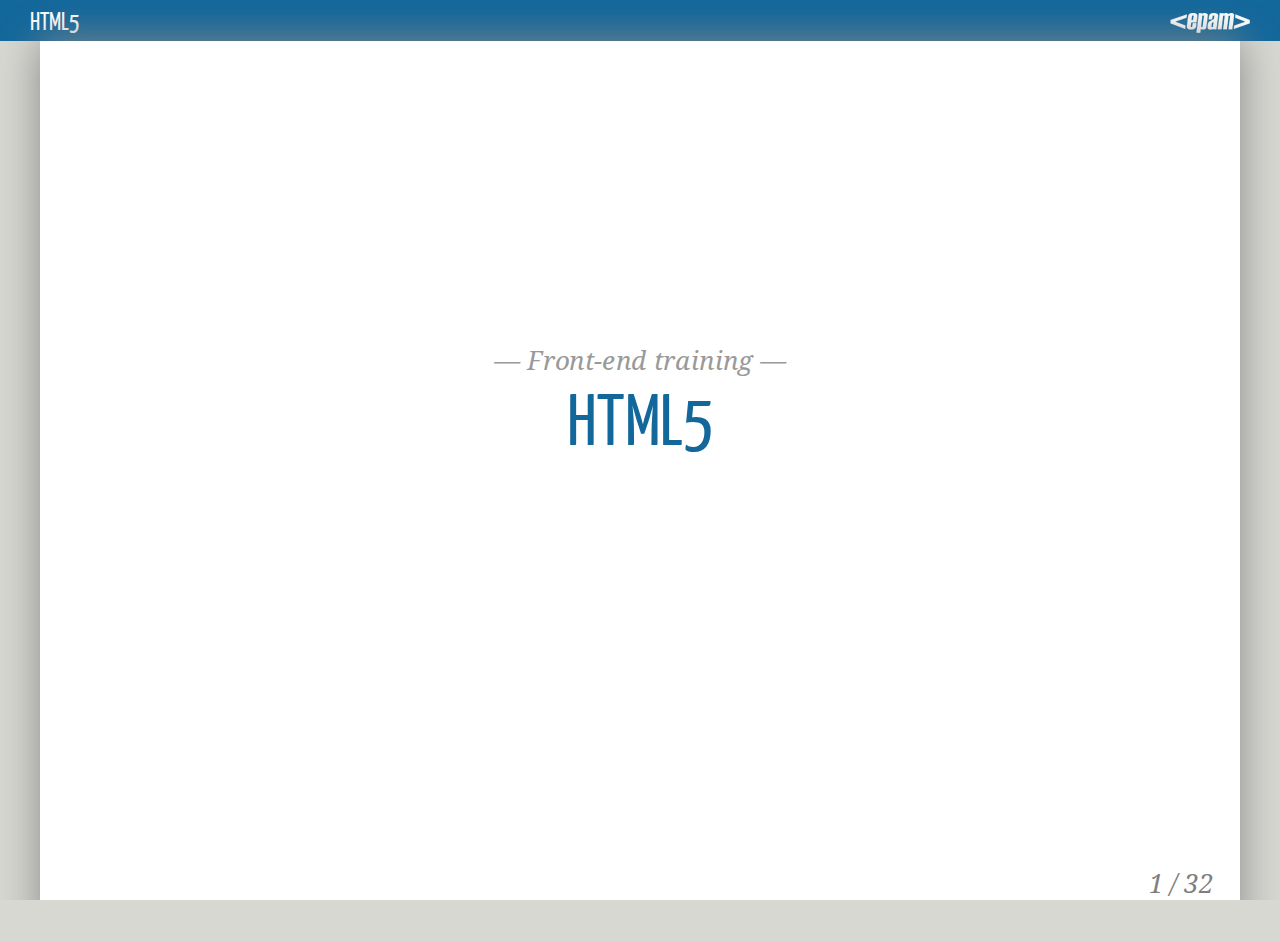
<file: html5/html5.html>
<!DOCTYPE html>
<html>
<head>
    <title>HTML5</title>
    <meta http-equiv="Content-Type" content="text/html; charset=UTF-8"/>
    <link href="../assets/css/base.css" rel="stylesheet" type="text/css" />
</head>
<body>
    <header>
        <img class="epam-logo" src="../assets/img/logo.png"/>
        <h1>HTML5</h1>
    </header>

<!-- ================== Slides ================== -->
    <textarea id="source">


class: center, middle

.title[
Front-end training
# HTML5
]



---



# Why HTML5?

- Because HTML5 takes a pragmatic approach, fixing common real-world problems (required attribute in form elements replaces javascript validation).
- Simplified Markup
- HTML5 provides native support for many features that were possible only with plugins or complex hacks (audio/video, drawing, sockets)
- HTML5 is Secure by Default (Defines secure cross-origin sharing)



---



# Simplified markup

## HTML4:

.center[
  ![html4 markup](assets/img/markup-html4.png)
]


---



# Simplified markup

## HTML5:

.center[
  ![html5 markup](assets/img/markup-html5.png)
]



---


# New HTML5 Elements

.columns[.col-40[
- `<article>`
- `<section>`
- `<aside>`
- `<nav>`
- `<figure>`
- `<figcaption>`
- `<header>`
- `<footer>`

].col-40[
- `<details>`
- `<summary>`
- `<hgroup>`
- `<time>`
- `<mark>`
- `<audio>`
- `<video>`
- `<source>`
- `<canvas>`
- `<svg>`
- `<datalist>`
- `<progress>`
]]


---


# New HTML5 Elements
##`<section>` 
The section element represents a generic section of a document or application. A section, in this context, is a thematic grouping of content, typically with a heading.


---


# New HTML5 Elements
##`<article>`
A self-contained composition in a document, page, application, or site and that is intended to be independently distributable or reusable, e.g. in syndication. For example: a forum post, a magazine or newspaper article, a blog entry, a user- submitted comment, etc.


---


# New HTML5 Elements
##`<nav>` 
The nav element represents a section of a page that links to other pages or to parts within the page: a section with navigation links. Only sections that consist of major navigation blocks are appropriate for the nav element.


---


# New HTML5 Elements
##`<aside>`
Represents a section of a page that consists of content that is tangentially related to the content around the aside element, and which could be considered separate from that content.


---


# New HTML5 Elements
##`<header>`
Represents a group of introductory or navigational aids.


---


# New HTML5 Elements
##`<footer>` 
Represents a footer for its nearest ancestor sectioning content or sectioning root element.
Typically contains information about its section such as who wrote it, links to related documents, copyright data, and the like.

---


# New HTML5 Elements
##Page layout
.columns[.col-50[
  ![html5 markup](assets/img/html4-layout.png)
].col-50[
  ![html5 markup](assets/img/html5-layout.png)
]]


---


#SVG and Canvas

- Provide native drawing functionality
- Previously possible only with plugins (Flash, Silverlight)
- Completely integrated into HTML5 documents (part of DOM)
- Can be styled with CSS
- Can be controlled with JavaScript
- Use for animation, charts, images, pixel manipulation, and so on 
- Canvas supports 2D and 3D (WebGL)
- Will impact animated graphics and diagrams soon (use libraries)


---


#SVG

SVG stands for **S**calable **V**ector **G**raphics and it is a language for describing 2D-graphics and graphical applications in XML and the XML is then rendered by an SVG viewer.
.small[
``` html
<h4>HTML5 SVG Circle</h4>
<svg id="svgelem" height="150" xmlns="http://www.w3.org/2000/svg">
    <circle id="redcircle" cx="50" cy="50" r="50" fill="red" />
</svg>

<h4>HTML5 SVG Rectangle</h4>
<svg id="svgelem" height="150" xmlns="http://www.w3.org/2000/svg">
    <rect id="redrect" width="300" height="100" fill="red" />
</svg>
```
]
<br>
.columns[.col-50.demo[
<h4>HTML5 SVG Circle</h4>
<svg id="svgelem" height="100" xmlns="http://www.w3.org/2000/svg">
    <circle id="redcircle" cx="50" cy="50" r="50" fill="red" />
</svg>
].col-50.demo[
<h4>HTML5 SVG Rectangle</h4>
<svg id="svgelem" height="100" xmlns="http://www.w3.org/2000/svg">
    <rect id="redrect" width="50" height="80" fill="red" />
</svg>
]]

---


#SVG example
.small[
index.html:
```html
<object data="assets/img/svg-example.svg" type="image/svg+xml" />
<img src="assets/img/svg-example.svg" />
```
svg-example.svg:
```xml
<svg version="1.1"
     baseProfile="full"
     width="300" height="120"
     xmlns="http://www.w3.org/2000/svg">
  <rect width="100%" height="100%" fill="red" />
  <circle cx="150" cy="60" r="50" fill="green" />
  <text x="150" y="70" font-size="30" text-anchor="middle" fill="white">SVG</text>
</svg>
```
]
<br>
.columns[.col-50.demo[
<img src="assets/img/svg-example.svg" />
].col-50.demo[
<object data="assets/img/svg-example.svg" type="image/svg+xml" />
]]
---

#SVG icons 
Icons are a great place to start using SVG on the web. SVGs are flexible, resolution independent, and light weight, so icons naturally lend themselves to the vector format.

With SVG, the freedom exists to style individual elements within an icon, which opens up entirely new possibilities.

<br>
.columns[.col-50.center[
  ![SVG icons](assets/img/font-awesome-icons.png)
  
  [SVG icons](http://fortawesome.github.io/Font-Awesome/icons/)
].col-50.center[
  ![SVG animated icons](assets/img/animated-svg-icons.jpg)

  [SVG animated icons](http://www.pencilscoop.com/demos/animated-svg/demo/)
]]


---

#Canvas
.small[
`<canvas>` is an HTML element which can be used to draw graphics using scripting (usually JavaScript). This can, for instance, be used to draw graphs, make photo composition or simple (and not so simple) animations. [Demo](assets/example-canvas.html)


```html
<html>
 <head>
  <script>
    function draw() {
      var canvas = document.getElementById("rectangles");   // Get canvas element
      if (canvas.getContext) {
        var ctx = canvas.getContext("2d");                  // Draw here
        ctx.fillStyle = "rgb(200,0,0)";                     // Red fill color
        ctx.fillRect (10, 10, 55, 50);                      // Create a red rectangle
        ctx.fillStyle = "rgba(0, 0, 200, 0.5)";             // Blue fill color
        ctx.fillRect (30, 30, 55, 50);                      // Create a second rectangle
      }
    } 
  </script>
 </head>
 <body onload="draw();">
    <canvas id="rectangles" width="150" height="150">
      <img src="../assets/img/logo.png" width="150" height="150" alt="Epam logo" />
    </canvas>
 </body>
</html>

```
]

---


#Canvas example. Animation
.center[
  ![Canvas animation demo](assets/img/canvas-anim.jpg)

  [Canvas animation demo](http://9elements.com/io/projects/html5/canvas/)
]


---


#Canvas example. 3D animation
.center[
  ![Canvas 3D animation demo](assets/img/canvas-3d.jpg)

  [Canvas 3D animation demo](http://voxelrain.appspot.com/)
]


---


#Canvas example. Game
.center[
  ![Canvas game demo](assets/img/canvas-game.png)

  [Canvas game demo](http://dougx.net/plunder/plunder.html)
]


---


#Canvas example. Charts
.center[
  ![Canvas charts demo](assets/img/canvas-charts.png)

  [Canvas charts demo](http://www.highcharts.com/)
]


---

# Video in HTML5
The HTML `<video>` element is used to embed video content. It may contain several video sources, represented using the src attribute or the `<source>` element; the browser will choose the most suitable one.

- Native audio and video (no plugins required)
- Programmable with JavaScript
- Style with CSS
- One `<video>` element can link to multiple video files, and the browser will choose the first video it can actually play.
- It is up to you to know which browsers support which containers and codecs.
- Provides a rich Video API


---


# Video in HTML5
``` html
<video width="320" height="240" controls autoplay poster="html5.png">
    <source src="somefile.mp4" type="video/mp4; codecs='avc1.42E01E, mp4a.40.2'" />
    <source src="somefile.webm" type="video/webm; codecs='vp8, vorbis'" />
    <source src="somefile.ogv" type="video/ogg; codes='theora, vorbis'" />
    <track label="English" kind="subtitles" srclang="en" src="subtitles_en.vtt">
    A movie about HTML 5
    <!-- provide Flash player fallback here -->
</video>
```


---


# Video in HTML5
Simple example

``` html
<video width="400" controls>
    <source src="http://www.w3schools.com/html/mov_bbb.mp4" type="video/mp4">
    <source src="http://www.w3schools.com/html/mov_bbb.ogg" type="video/ogg">
    Your browser does not support HTML5 video.
</video>
```
<br>
.demo[
<video width="400" controls>
    <source src="http://www.w3schools.com/html/mov_bbb.mp4" type="video/mp4">
    <source src="http://www.w3schools.com/html/mov_bbb.ogg" type="video/ogg">
    Your browser does not support HTML5 video.
</video>
]

---


#HTML5 Audio
HTML5 provides a standard for playing audio files.

- Before HTML5, there was no standard for playing audio files on a web page.
- Before HTML5, audio files could only be played with a plug-in (like flash).
- The HTML5 `<audio>` element specifies a standard way to embed audio in a web page.

``` html
<audio controls>
  <source src="horse.ogg" type="audio/ogg">
  <source src="horse.mp3" type="audio/mpeg">
Your browser does not support the audio element.
</audio>
```

<br>
.demo[
<audio controls>
  <source src="http://www.w3schools.com/html/horse.ogg" type="audio/ogg">
  <source src="http://www.w3schools.com/html/horse.mp3" type="audio/mpeg">
Your browser does not support the audio element.
</audio>
]


---


# Device Access
- Speech Input
- Drag and drop
- Accelerometer
- Geolocation
- Device Orientation
- WebSocket
- Offline and Storage


---


#Offline Web Applications
.columns[.col-50[
- Use complete web sites (documentation sets) in offline mode
- Cache pages that have not been visited yet
- Browsers cache data in an Application Cache
- HTML5 allows online and offline detection
- Allows prefetching of site resources (can speed up pages)
- Simple manifest mechanism
].col-50.demo[
Example appcache File:
```
CACHE MANIFEST
# manifest version 1.0.1 
# Files to cache
index.html
cache.html
html5.css
image1.jpg
img/foo.gif
http://www.example.com/styles.css

# Use from network if available
NETWORK:
network.html

# Fallback content
FALLBACK:
/ fallback.html
```
]]


---


#HTML5 form input types

.columns.small[.col-60[
- Tells the browser not to submit the form, unless the user has entered a valid email address:
``` html
<input type="email">
```
- Browsers will display a (popup) calendar widget:
``` html
<input type="date">
```
- Throws an error if the user doesn’t enter a numeric value. Works with min, max and step attributes:
```html
<input type="number">
```
- Renders as a slider:
```html
<input type="range">
```
- Expects a telephone number. The smartphone brings up a telephone input keyboard:
``` html
<input type="tel">
```
].col-40.demo[
Email: <input type="email"> <br><br>
Date: <input type="date"> <br><br>
Number: <input type="number"><br><br>
Range: <input type="range"><br><br>
Tel: <input type="tel"><br><br>
]]

---

#HTML5 form 'placeholder' attribute
The placeholder attribute specifies a hint that describes the expected value of an input field (a sample value or a short description of the format).

The placeholder attribute works with the following input types: text, search, url, tel, email, and password.

``` html
Name: <input type="text" placeholder="Enter your name here">
```

<br>
.demo[
Name: <input type="text" placeholder="Enter your name here" style="width:300px;">
]

---

# Polyfills

In web development, a polyfill is downloadable code which provides facilities that are not built into a web browser. It implements technology that a developer expects the browser to provide natively, providing a more uniform API landscape. For example, many features of HTML5 are not supported by versions of Internet Explorer older than version 8 or 9, but can be used by web pages if those pages install a polyfill

## Examples
- html5shiv
- -prefix-free
- Selectivizr
- Flexie
- CSS3 PIE
- JSON 2
- es5-shim
- FlashCanvas
- MediaElement.js

---

#HTML5 Shiv

HTML5Shiv is a JavaScript workaround, invented by Sjoerd Visscher, to enable styling of HTML5 elements in versions of Internet Explorer prior to version 9, which do not allow unknown elements to be styled without JavaScript. HTML5Shiv is calling `document.createElement("tagname")` for each of the new HTML5 elements, which causes IE to parse them correctly. It also includes basic default styling for those HTML5 elements.

``` html
<!DOCTYPE html>
<html>
 <head>
  <!--[if lt IE 9]>
  <script src="//cdnjs.cloudflare.com/ajax/libs/html5shiv/r29/html5.min.js"></script>
  <![endif]-->
 </head>
 <body>
   <section>
     <article> ... </article>
   </section>
 </body>
</html>
```


---



# Additional links
<br><br>

- [Using SVG]((https://css-tricks.com/using-svg/)
- [SVG Tutorial](https://developer.mozilla.org/en-US/docs/Web/SVG/Tutorial)
- [Canvas Tutorial](https://developer.mozilla.org/en-US/docs/Web/API/Canvas_API/Tutorial)
- [Manipulating SVG Icons With Simple CSS](http://webdesign.tutsplus.com/articles/manipulating-svg-icons-with-simple-css--webdesign-15694)
- [Справочник по HTML5](http://htmlbook.ru/html5)
- [w3schools. HTML5 Introduction](http://www.w3schools.com/html/html5_intro.asp)



    </textarea>
<!-- ================== End of Slides ================== -->

    <script src="../assets/js/remark-latest.min.js" type="text/javascript"></script>
    <script type="text/javascript">remark.create({highlightStyle: 'github'});</script>
</body>
</html>
</file>
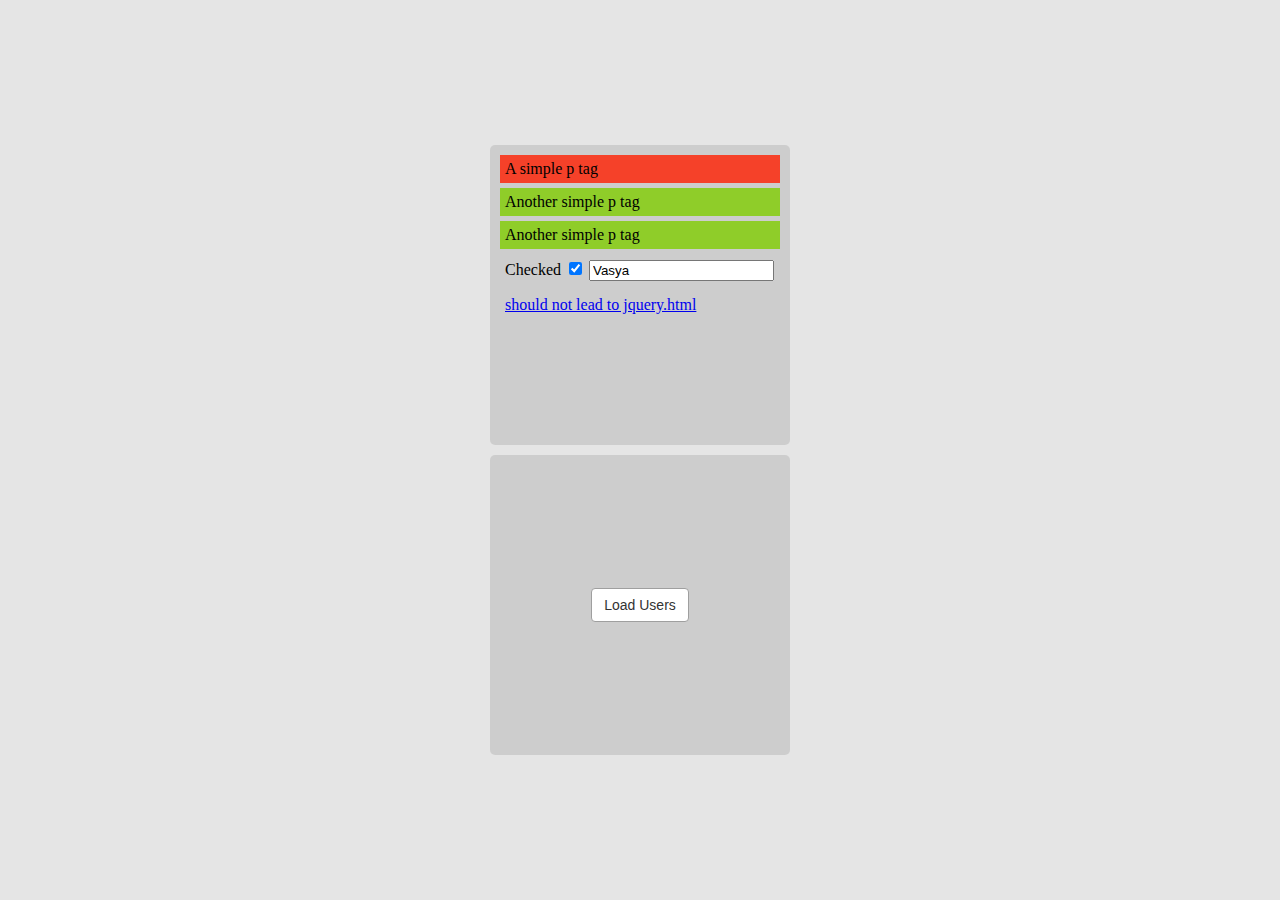
<file: jquery/examples.html>
<!DOCTYPE html>
<html lang="en">

<head>
  <meta charset="UTF-8">
  <title>jQuery examples</title>
  <link rel="stylesheet" href="assets/css/examples.css">
  <script src="../assets/js/lib/jquery-2.1.1.js"></script>
</head>

<body class="block">
  <!-- select und traverse example -->
  <div id="select_me" class="block">
    <p class="reddy">A simple p tag</p>
    <p class="greenny">Another simple p tag</p>
    <p class="greenny">Another simple p tag</p>
    <p>
      <label>Checked
        <input type="checkbox" checked="checked">
      </label>
      <input type="text" value="Vasya" />
    </p>
    <p>
      <a href="jquery.html">should not lead to jquery.html</a>
    </p>
  </div>
  <!-- end -->

  <!-- as if a real world example -->
  <div id="app" class="block">

    <button id="load_users_btn">Load Users</button>

    <div class="loader">
      <div></div>
    </div>

    <table id="users_grid" class="grid_table">
      <thead>
        <tr>
          <td>Name</td>
          <td>Balance</td>
        </tr>
      </thead>
      <tbody></tbody>
    </table>
    <!-- end -->

  </div>
</body>
<script>
$(document).ready(function() {
  var button = $('#load_users_btn');

  button.click(function() {
    $(this).hide();
    $('#app .loader').show();

    setTimeout(function() {
      $.getJSON('assets/users.json', function(data) {
        data.forEach(function(user) {
          var tr = '<tr><td>' + user.name + '</td><td>' + user.balance + '</td></tr>';
          $('#users_grid tbody').append($(tr));
        });
        $('#users_grid').show();
        $('#app .loader').hide();
      });
    }, 2000);
  });
});
</script>

</html>
</file>
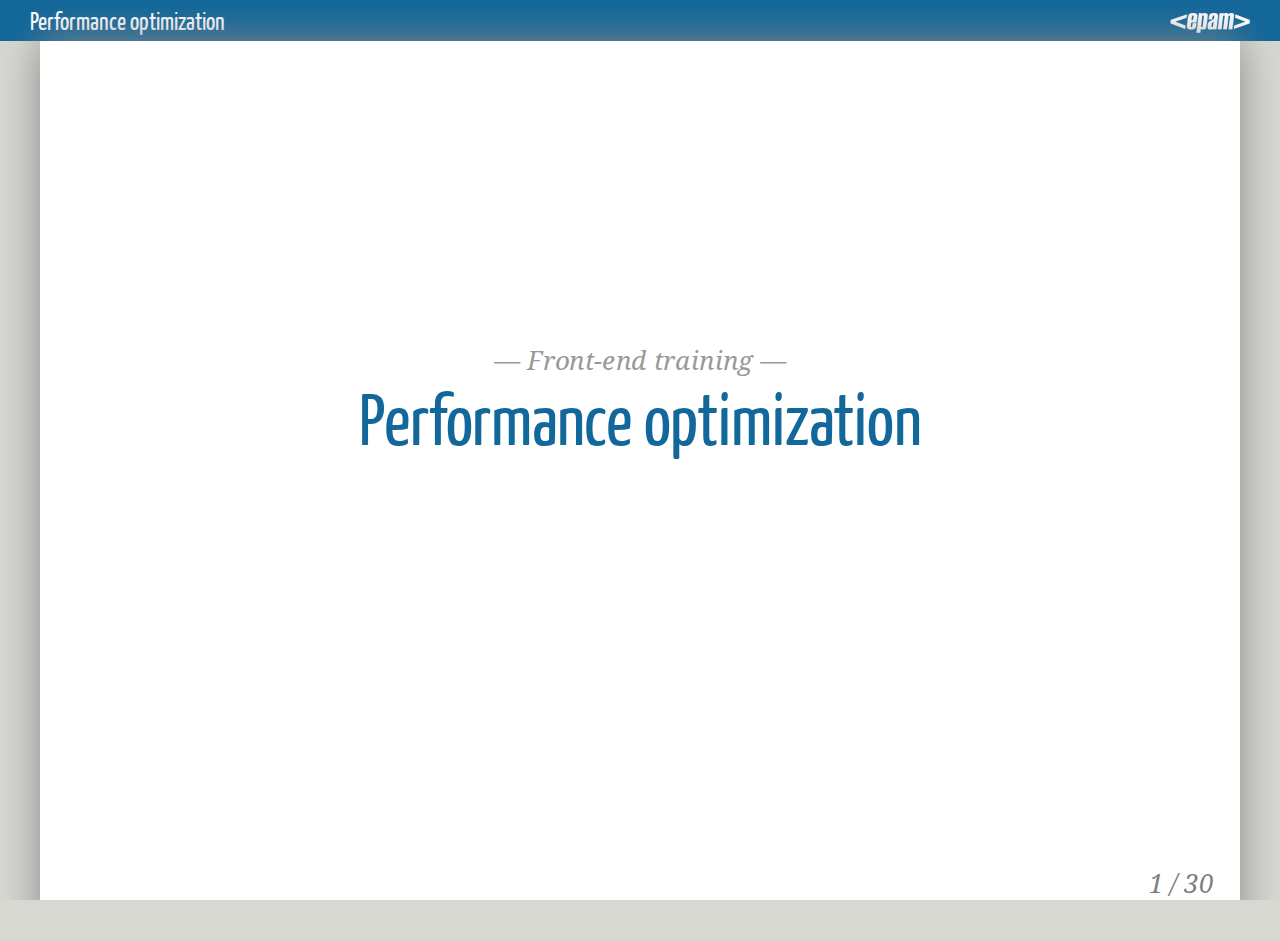
<file: performance/performance.html>
<!DOCTYPE html>
<html>
<head>
	<title>Performance optimization</title>
	<meta http-equiv="Content-Type" content="text/html; charset=UTF-8"/>
	<link href="../assets/css/base.css" rel="stylesheet" type="text/css" />
</head>
<body>
	<header>
		<img class="epam-logo" src="../assets/img/logo.png"/>
		<h1>Performance optimization</h1>
	</header>

<!-- ================== Slides ================== -->
	<textarea id="source">


class: center, middle

.title[
Front-end training
# Performance optimization
]


---


layout: true

# Constructing the Object Model

Before the browser can render the page it needs to construct the DOM and CSSOM trees. As a result, we need to ensure that we deliver both the HTML and CSS to the browser as quickly as possible.


---


### Simple DOM example:

``` html 
	<html>
		<head>
			<meta name="viewport" content="width=device-width,initial-scale=1.0">
			<link href="style.css" rel="stylesheet">
			<title>Critical Path</title>
		</head>
		<body>
			<p>Hello <span>web performance</span> students!</p>
			<div><img src="awesome-photo.jpg"></div>
		</body>
	</html>
```


---


.img-wrap-80[![DOM example screenshot](../assets/img/performance-optimization/simple-dom-example.png)]


---


layout: false 

# Render-tree construction, Layout, and Paint

### All the steps the browser went through:

<ol>
	<li>Process HTML markup and build the DOM tree.</li>
	<li>Process CSS markup and build the CSSOM tree.</li>
	<li>Combine the DOM and CSSOM into a render tree.</li>
	<li>Run layout on the render tree to compute geometry of each node.</li>
	<li>Paint the individual nodes to the screen.</li>
</ol>



---

layout: true

# Render Blocking CSS


---


CSS is a render blocking resource, get it down to the client as soon and as quickly as possible to optimize the time to first render!


.columns[.col-50[
	.center[With CSS:]
	.img-wrap-60[![NYT with css](../assets/img/performance-optimization/css-render-blocking-with-css.png)]
].col-50[
	.center[Without CSS:]
	.img-wrap-60[![NYT without css](../assets/img/performance-optimization/css-render-blocking-without-css.png)]
]]


---


### Use CSS media queries for responsiveness!

CSS “media types” and “media queries” allow us to address these use-cases:

``` html
	<link href="style.css"    rel="stylesheet">
	<link href="style.css"    rel="stylesheet" media="screen">
	<link href="portrait.css" rel="stylesheet" media="orientation:portrait">
	<link href="print.css"    rel="stylesheet" media="print">
```

---

layout: false

# Adding Interactivity with JavaScript

JavaScript allows us to modify just about every aspect of the page: content, styling, and its behavior to user interactions.

--

However, there is a big performance caveat lurking underneath. JavaScript affords us a lot of power, but it also creates a lot of additional limitations on how and when the page is rendered. If we move the script above the span element, you’ll notice that the script will fail and complain that it cannot find a reference to any span elements in the document.

```javascript
	getElementsByTagName(‘span’); // --> null
```

--

### To add interactivity use this hacks:

- Parser Blocking
- Asynchronous JavaScript


---


# Measuring the Critical Rendering Path with Navigation Timing

You can't optimize what you can't measure. Thankfully, the Navigation Timing API gives us all the necessary tools to measure each step of the critical rendering path!

.img-wrap-60[![Dom timing](../assets/img/performance-optimization/dom-navtiming.png)]

[Example](./assets/critical-path-measure.html)


---

layout: true

# Analyzing Critical Rendering Path Performance

---

### The Hello World experience

```html
	<html>
		<head>
			<meta name="viewport" content="width=device-width,initial-scale=1.0">
			<title>Critical Path: No Style</title>
		</head>
		<body>
			<p>Hello <span>web performance</span> students!</p>
			<div><img src="awesome-photo.jpg"></div>
		</body>
	</html>
```

.img-wrap-100[![Dom timing](../assets/img/performance-optimization/waterfall-dom.png)]

---

### Adding JavaScript and CSS into the mix

```html
	<html>
		<head>
			<title>Critical Path: Measure Script</title>
			<meta name="viewport" content="width=device-width,initial-scale=1.0">
			<link href="style.css" rel="stylesheet">
		</head>
		<body onload="measureCRP()">
			<p>Hello <span>web performance</span> students!</p>
			<div><img src="awesome-photo.jpg"></div>
			<script src="timing.js"></script>
		</body>
	</html>
```
.img-wrap-100[![Dom timing](../assets/img/performance-optimization/waterfall-dom-after.png)]


---


layout: false

# Optimizing the Critical Rendering Path

### The general sequence of steps to optimize the critical rendering path is:

<ol>
	<li>Analyze and characterize your critical path: number of resources, bytes, length.</li>
	<li>Minimize number of critical resources: eliminate them, defer their download, mark them as async, etc.</li>
	<li>Optimize the order in which the remaining critical resources are loaded: you want to download all critical assets as early as possible to shorten the critical path length.</li>
	<li>Optimize the number of critical bytes to reduce the download time (number of roundtrips).</li>
</ol>


---

# Eliminating unnecessary downloads

The fastest and best optimized resource is a resource not sent. Have you audited your resources recently? You should, and you should do so periodically to ensure that each resource is helping deliver a better user experience.

- Inventory all own and third party assets on your pages
- Measure the performance of each asset: its value and its technical performance
- Determine if the resources are providing sufficient value


---

layout: true

# Optimizing encoding and transfer size of text-based assets

---

### Data compression 101

- Compression is the process of encoding information using fewer bits
- Eliminating unnecessary data always yields the best results
- There are many different compression techniques and algorithms
- You will need a variety of techniques to achieve the best compression

---

### Minification: preprocessing & context-specific optimizations

```html
	<html>
		<head>
		<style>
			 /* awesome-container is only used on the landing page */
			 .awesome-container { font-size: 120% }
			 .awesome-container { width: 50% }
		</style>
	 </head>
	 <body>
		 <!-- awesome container content: START -->
			<div>…</div>
		 <!-- awesome container content: END -->
		 <script>
			 awesomeAnalytics(); // beacon conversion metrics
		 </script>
	 </body>
	</html>
```

---

### Minification: preprocessing & context-specific optimizations

Result of minification:

```html
<html><head><style>.awesome-container{font-size:120%;width: 50%}
    </style></head><body><div>…</div><script>awesomeAnalytics();
    </script></body></html>
```

---

layout: false

### Text compression with GZIP

- GZIP performs best on text-based assets: CSS, JavaScript, HTML
- All modern browsers support GZIP compression and will automatically request it
- Your server needs to be configured to enable GZIP compression
- Some CDNs require special care to ensure that GZIP is enabled

--

.img-wrap-100[![Dom timing](../assets/img/performance-optimization/gzip-transfer-vs-actual-size.png)]


---

layout: true

# Image optimization

---

### Eliminating and replacing images

- Eliminate unnecessary image resources
- Leverage CSS3 effects where possible
- Use web fonts instead of encoding text in images

---

### Vector vs. Raster images

- Vector images are ideal for images that consist of geometric shapes
- Vector images are zoom and resolution-independent
- Raster images should be used for complex scenes with lots of irregular shapes and details

--

.columns[.col-50[
	.img-wrap-80[![vector-zoom](../assets/img/performance-optimization/vector-zoom.png)]
].col-50[
	.img-wrap-80[![raster-zoom](../assets/img/performance-optimization/raster-zoom.png)]
]]

---

### Implications of high-resolution screens

- High resolution screens have multiple device pixels per CSS pixel
- High resolution images require significantly higher number of pixels and bytes
- Image optimization techniques are the same regardless of resolution

.img-wrap-80[![](../assets/img/performance-optimization/css-vs-device-pixels.png)]

---

### Optimizing vector images

- SVG is an XML-based image format
- SVG files should be minified to reduce their size
- SVG files should be compressed with GZIP

```html
	<?xml version="1.0" encoding="utf-8"?>
	<!-- Generator: Adobe Illustrator 17.1.0, SVG Export Plug-In . SVG Version: 6.00 Build 0)  -->
	<svg version="1.2" baseProfile="tiny" id="Layer_1" xmlns="http://www.w3.org/2000/svg" xmlns:xlink="http://www.w3.org/1999/xlink"
	   x="0px" y="0px" viewBox="0 0 612 792" xml:space="preserve">
	<g id="XMLID_1_">
	  <g>
	    <circle fill="red" stroke="black" stroke-width="2" stroke-miterlimit="10" cx="50" cy="50" r="40"/>
	  </g>
	</g>
	</svg>
```

---

### Optimizing raster images

- A raster image is a grid of pixels
- Each pixel encodes color and transparency information
- Image compressors use a variety of techniques to reduce the number of required bits per pixel to reduce file size of the image


---

### Optimizing raster images

.img-wrap-80[![](../assets/img/performance-optimization/artifacts.png)]

### Note:

Left to right (PNG): 32-bit (16M colors), 7-bit (128 colors), 5-bit (32 colors). Complex scenes with gradual color transitions (gradients, sky, etc.) require larger color palettes to avoid visual artifacts such as the pixelated sky in the 5-bit asset. On the other hand, if the image only uses a few colors, then a large palette is simply wasting precious bits!

---

### Selecting the right image format

- Start by selecting the right universal format: GIF, PNG, JPEG
- Experiment and select the best settings for each format: quality, palette size, etc.
- Consider adding WebP and JPEG XR assets for modern clients

.img-wrap-70[![](../assets/img/performance-optimization/images-format-table.png)]


---

### Delivering scaled image assets

- Delivering scaled assets is one of the simplest and most effective optimizations
- Pay close attention to large assets as they result in high overhead
- Reduce the number of unnecessary pixels by scaling your images to their display size

.img-wrap-70[![](../assets/img/performance-optimization/resized-image.png)]

---

layout: false

# Webfont optimization

- [Anatomy of a webfont](https://developers.google.com/web/fundamentals/performance/optimizing-content-efficiency/webfont-optimization#anatomy-of-a-webfont)
- [Defining font family with @font-face](https://developers.google.com/web/fundamentals/performance/optimizing-content-efficiency/webfont-optimization#defining-font-family-with-font-face)
- [Optimizing loading and rendering](https://developers.google.com/web/fundamentals/performance/optimizing-content-efficiency/webfont-optimization#optimizing-loading-and-rendering)
- [Optimization checklist](https://developers.google.com/web/fundamentals/performance/optimizing-content-efficiency/webfont-optimization#optimization-checklist)

---

# HTTP caching

Fetching something over the network is both slow and expensive: large responses require many roundtrips between the client and server, which delays when they are available and can be processed by the browser, and also incurs data costs for the visitor. As a result, the ability to cache and reuse previously fetched resources is a critical aspect of optimizing for performance.

- [Validating cached responses with ETags](https://developers.google.com/web/fundamentals/performance/optimizing-content-efficiency/http-caching#validating-cached-responses-with-etags)
- [Cache-Control](https://developers.google.com/web/fundamentals/performance/optimizing-content-efficiency/http-caching#cache-control)
- [Defining optimal Cache-Control policy](https://developers.google.com/web/fundamentals/performance/optimizing-content-efficiency/http-caching#defining-optimal-cache-control-policy)
- [Invalidating and updating cached responses](https://developers.google.com/web/fundamentals/performance/optimizing-content-efficiency/http-caching#invalidating-and-updating-cached-responses)
- [Caching checklist](https://developers.google.com/web/fundamentals/performance/optimizing-content-efficiency/http-caching#caching-checklist)

</textarea>
<!-- ================== End of Slides ================== -->

	<script src="../assets/js/remark-latest.min.js" type="text/javascript"></script>
	<script type="text/javascript">remark.create({highlightStyle: 'github'});</script>
</body>
</html>
</file>
<file: assets/css/base.css>
@import url(yanone-kaffesatz.css);
@import url(droid-serif.css);
@import url(ubuntu-mono.css);

body { 
    font-family: 'Droid Serif';
    font-size: 14px;
    line-height: 1.3;
    -webkit-box-sizing: border-box;
       -moz-box-sizing: border-box;
            box-sizing: border-box;
}

input, textarea, select { font-size: 18px; }

.small, .small .remark-slide-content { font-size: 18px; }
.small .demo { font-size: 18px; }
.small .remark-code { font-size: 16px; }
.small input, .small textarea, .small select { font-size: 16px; }
/* Template header */

header {
    background: #12679b;
    padding: 8px 30px;
    color: #fff;
    overflow: hidden;
    -webkit-box-sizing: border-box;
       -moz-box-sizing: border-box;
            box-sizing: border-box;
    }
    .epam-logo {
        float: right;
        margin-top: 5px;
    }
    header h1 {
        margin: 0;
        font-size: 25px;
        line-height: 1;
        color: #fff;
    }


/* First page title */

.title {
    margin-top: -5em; 
    }
    .title p {
        color: #999;
        font-style: italic;
        margin-bottom: 0;
        }
        .title p:before {
            content:"— ";
        }
        .title p:after {
            content:" —";
        }


/* Layout */

.remark-slide-content {
    padding: 20px 30px 30px;
}

.remark-code, .remark-inline-code { 
    font-family: 'Ubuntu Mono'; 
    overflow: auto;
}


/*  Two columns layout example:
===============================

    .columns[.col-50[
        ... Left column content ...
    ].col-50.demo[
        ... Right column content. Demo ... 
    ]]

=============================== */
.columns {
    }
    .columns:after {
        content: "";
        display: table;
        clear: both;
    }
    *[class^="col-"] {
        box-sizing: border-box;
        float: left;
        padding: 0 30px;
        }
        .columns > *[class^="col-"]:first-child {
            padding-left: 0;
        }
        .columns > *[class^="col-"]:last-child {
            padding-right: 0;
        }
    .col-10 { width: 10%;}
    .col-20 { width: 20%;}
    .col-30 { width: 30%;}
    .col-40 { width: 40%;}
    .col-50 { width: 50%;}
    .col-60 { width: 60%;}
    .col-70 { width: 70%;}
    .col-80 { width: 80%;}
    .col-90 { width: 90%;}

.demo {
    position: relative;
    padding: 1em 30px !important;
    box-shadow: 0 2px 8px 2px rgba(0, 0, 0, 0.2) inset;
    }
    .demo:before {
        content: 'Demo:';
        margin-bottom: 1px;
        background: #12679b;;
        position: absolute;
        bottom: 100%;
        left: 0px;
        right: 0px;
        padding: 3px 5px 2px;
        font-size: 12px;
        color: #fff;
    }


/* Typography styles */

h1, h2, h3 {
    font-family: 'Yanone Kaffeesatz';
    font-weight: normal;
    color: #12679b;
}
h1 {
    font-size: 18px;
    line-height: 1.3;
    margin: -5px 0 20px;
}
h2 {
    font-size: 16px;
    line-height: 1.3;
    margin: 15px 0 10px;
}
h3 {
    font-size: 14px;
    line-height: 1.3;
    margin: 10px 0 5px;
}
p, pre {
    margin: 0 0 1em;
}
li {
    margin-top: 0;
    margin-bottom: 10px;
}
li > p {
    margin: 0;
}
li > pre {
    margin: 0.3em 0;
}
a {
    color: #12679b;
    }
    a:hover {
        color: #77addf;
    }

.litle {
    font-size: 16px;
}

.main-index {
    margin-top: -30px;
    font-size: 18px;
    line-height: 1.2;
    font-family: 'Yanone Kaffeesatz';
}

.main-index a {
    text-decoration: none;
}

.main-index > ol > li {
    margin-bottom: 0px;    
}
.main-index + .remark-slide-number {
    display: none;
}

.remark-slide-number {
    bottom: 30px;
}

.scriptCode {
    font-family: 'Ubuntu Mono';
    font-weight: bold;
}

/* Images styles */

img {
  max-width: 100%;
}
.img-wrap-100 {
    display: block;
    width: 100%;
    margin: 0 auto;
}
.img-wrap-90 {
    display: block;
    width: 90%;
    margin: 0 auto;
}
.img-wrap-80 {
    display: block;
    width: 80%;
    margin: 0 auto;
}
.img-wrap-70 {
    display: block;
    width: 70%;
    margin: 0 auto;
}
.img-wrap-60 {
    display: block;
    width: 60%;
    margin: 0 auto;
}
.img-wrap-50 {
    display: block;
    width: 50%;
    margin: 0 auto;
}
</file>
<file: css/base.css>
@import url(yanone-kaffesatz.css);
@import url(droid-serif.css);
@import url(ubuntu-mono.css);

body { 
    font-family: 'Droid Serif';
    font-size: 14px;
    line-height: 1.3;
}


/* Tamplate header */

header {
    background: #12679b;
    padding: 8px 30px;
    color: #fff;
    overflow: hidden;
    }
    .epam-logo {
        float: right;
        margin-top: 5px;
    }
    header h1 {
        margin: 0;
        font-size: 25px;
        line-height: 1;
        color: #fff;
    }


/* First page title */

.title {
    margin-top: -5em; 
    }
    .title p {
        color: #999;
        font-style: italic;
        margin-bottom: 0;
        }
        .title p:before {
            content:"— ";
        }
        .title p:after {
            content:" —";
        }


/* Layout */

.remark-slide-content {
    padding: 20px 30px 30px;
}

.remark-code, .remark-inline-code { 
    font-family: 'Ubuntu Mono'; 
    overflow: auto;
}


/*  Two columns layout example:
===============================

    .columns[.col-50[
        ... Left column content ...
    ].col-50.demo[
        ... Right column content. Demo ... 
    ]]

=============================== */
.columns {
    }
    .columns:after {
        content: "";
        display: table;
        clear: both;
    }
    *[class^="col-"] {
        box-sizing: border-box;
        float: left;
        padding: 0 30px;
        }
        .columns > *[class^="col-"]:first-child {
            padding-left: 0;
        }
        .columns > *[class^="col-"]:last-child {
            padding-right: 0;
        }
    .col-10 { width: 10%;}
    .col-20 { width: 20%;}
    .col-30 { width: 30%;}
    .col-40 { width: 40%;}
    .col-50 { width: 50%;}
    .col-60 { width: 60%;}
    .col-70 { width: 70%;}
    .col-80 { width: 80%;}
    .col-90 { width: 90%;}

.demo {
    position: relative;
    padding: 1em 30px !important;
    box-shadow: 0 2px 8px 2px rgba(0, 0, 0, 0.2) inset;
    }
    .demo:before {
        content: 'Demo:';
        margin-bottom: 1px;
        background: #12679b;;
        position: absolute;
        bottom: 100%;
        left: 0px;
        right: 0px;
        padding: 3px 5px 2px;
        font-size: 12px;
        color: #fff;
    }


/* Typography styles */

h1, h2, h3 {
    font-family: 'Yanone Kaffeesatz';
    font-weight: normal;
    color: #12679b;
}
h1 {
    font-size: 18px;
    line-height: 1.3;
    margin: -5px 0 20px;
}
h2 {
    font-size: 16px;
    line-height: 1.3;
    margin: 15px 0 10px;
}
h3 {
    font-size: 14px;
    line-height: 1.3;
    margin: 10px 0 5px;
}
p, pre {
    margin: 0 0 1em;
}
li {
    margin-top: 0;
    margin-bottom: 10px;
}
li > p {
    margin: 0;
}
li > pre {
    margin: 0.3em 0;
}
a {
    text-decoration: none;
    color: #12679b;
    border-bottom: #77addf solid 1px;
    margin-bottom: -1px;
    }
    a:hover {
        color:#3c5770;
        border-bottom-color: #12679b;
    }
</file>
<file: jquery/assets/css/examples.css>
* {
  box-sizing: border-box;
}
html, body {
  height: 100%;
  margin: 0;
}
body {
  flex-direction: column;
}
button {
  display: inline-block;
  padding: 6px 12px;
  margin-bottom: 0;
  font-size: 14px;
  font-weight: 400;
  line-height: 1.42857143;
  text-align: center;
  white-space: nowrap;
  vertical-align: middle;
  -ms-touch-action: manipulation;
  touch-action: manipulation;
  cursor: pointer;
  -webkit-user-select: none;
  -moz-user-select: none;
  -ms-user-select: none;
  user-select: none;
  background-image: none;
  border: 1px solid transparent;
  border-radius: 4px;
  color: #333;
  background-color: #fff;
  border-color: #9f9f9f;
}
button:hover {
  color: #333;
  background-color: #e6e6e6;
  border-color: #adadad;
}
.block {
  display: flex;
  align-items: center;
  justify-content: center;
  min-width: 300px;
  min-height: 300px;
  padding: 5px;
  border-radius: 5px;
  background: rgba(0, 0, 0, 0.1);
}
p {
  padding: 5px;
  margin: 5px;
}
.greenny{
  background-color: rgba(128,205,0,0.8);
}
.reddy{
  background-color: rgba(255,30,0,0.8);
}
.grid_table {
  border-collapse: collapse;
}
.grid_table thead tr td{
  background: #999;
}
.grid_table td{
  padding: 3px;
  border: 1px solid #999;
}
/* SELECT EXAMPLE */
#select_me{
  display: block;
  margin-bottom: 10px;
}
/* APP EXAMPLE */
#app .grid_table, #app .loader {
  display: none;
}
/* LOADER */

.loader {
  width: 20px;
  height: 20px;
}
.loader > div {
  height: 100%;
  width: 100%;
  background-color: #333;
  margin: 0 auto;
  -webkit-animation: rotateplane 1.2s infinite ease-in-out;
}
@-webkit-keyframes rotateplane {
  0% {
    -webkit-transform: perspective(120px)
  }
  50% {
    -webkit-transform: perspective(120px) rotateY(180deg)
  }
  100% {
    -webkit-transform: perspective(120px) rotateY(180deg) rotateX(180deg)
  }
}
</file>
